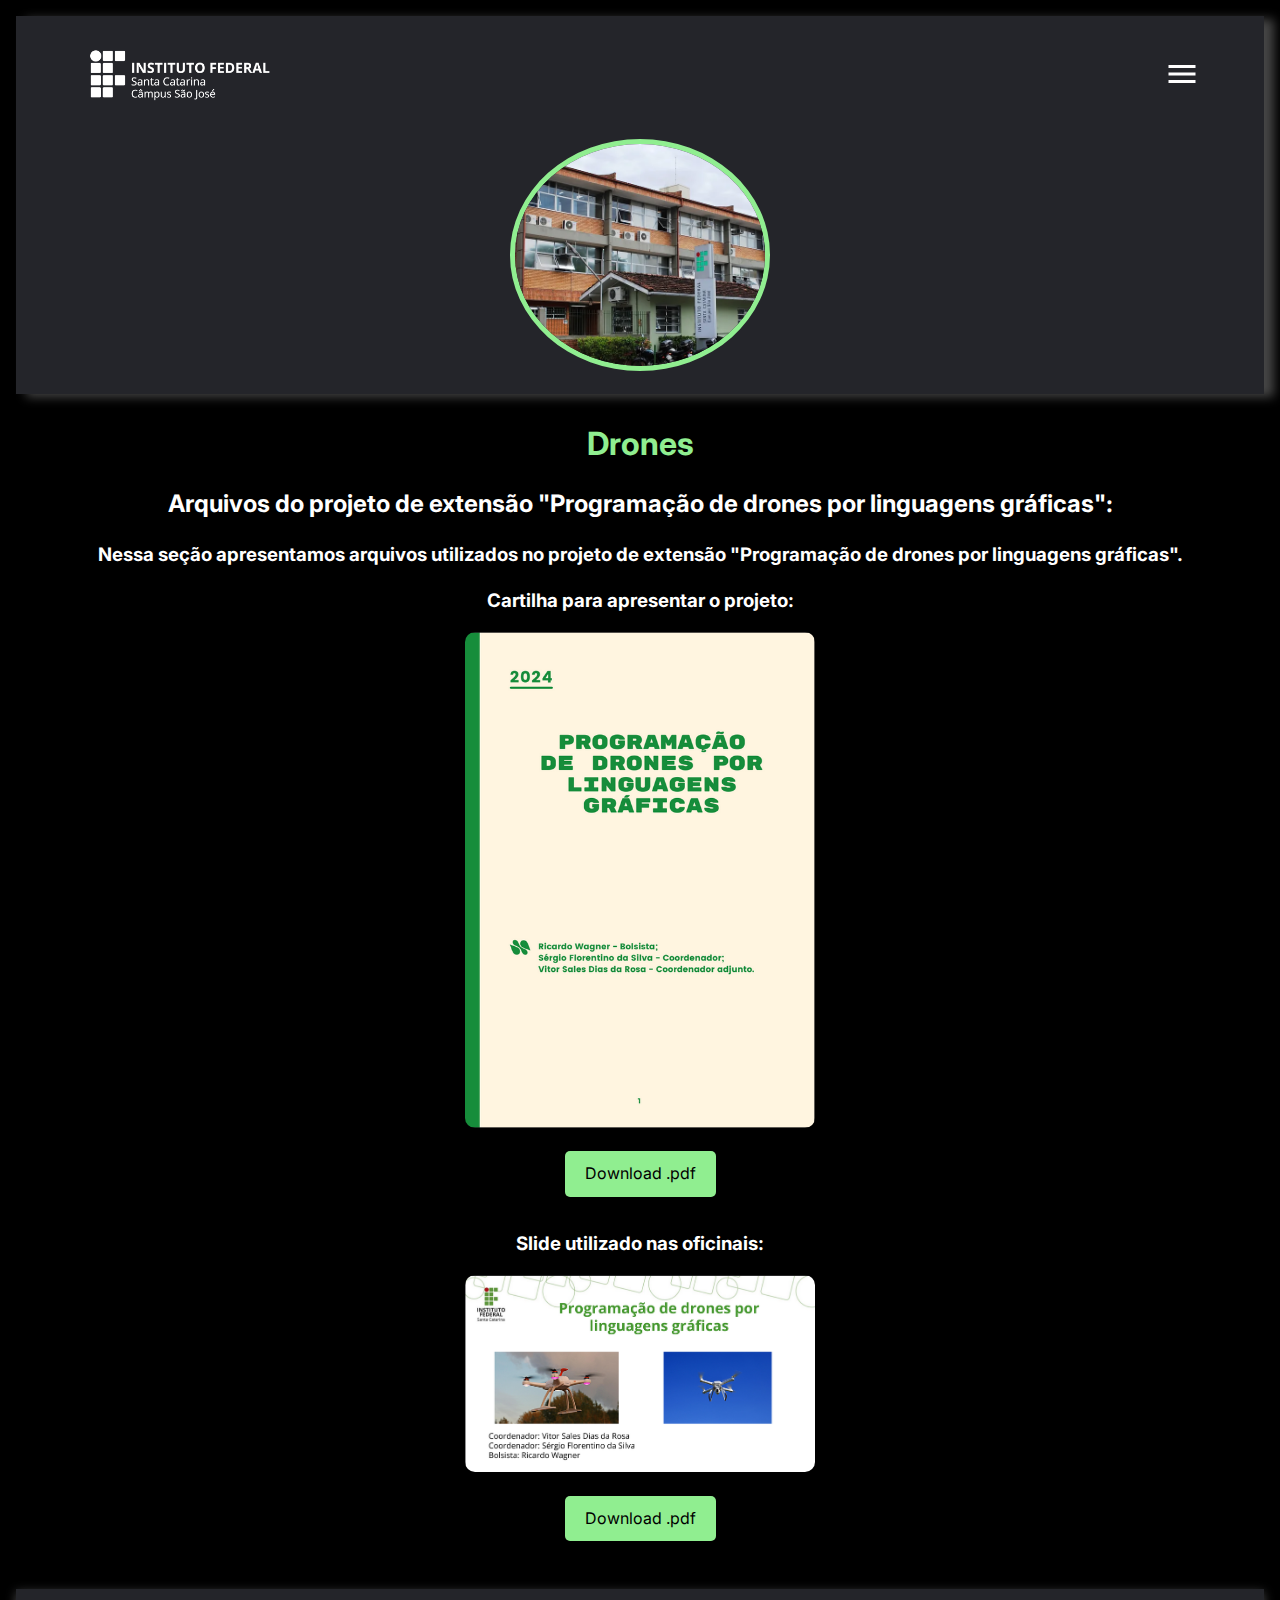
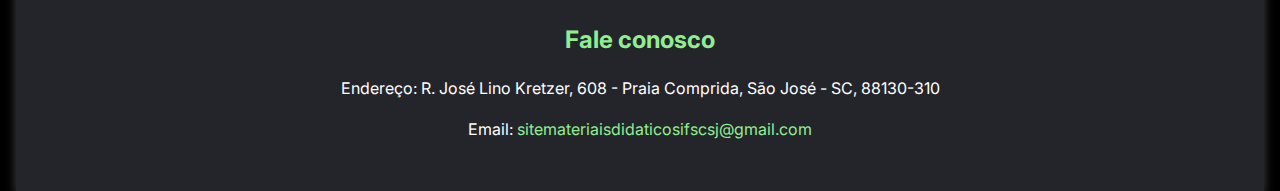
<file: drones.html>
<!DOCTYPE html>
<html lang="en">
<head>
    <meta charset="UTF-8">
    <meta name="viewport" content="width=device-width, initial-scale=1.0">
    <title>Drones - Materiais Did&aacute;ticos IFSC/SJ</title>
    <link rel="stylesheet" href="drones.css">
    <link rel="stylesheet" href="standard.css">
</head>
<body>
  <header>
      <nav class ="nav-bar">
        <div class="logo">
          <a href="index.html"><img src="./img/sao_jose_horizontal_marca2015_mono_branco.png" alt=""></a>
        </div>
        <div class="nav-list">
          <ul>
            <li class="nav-item"><a href="index.html" class="nav-link">HOME</a></li>
            <li class="nav-item"><a href="impressoes3d.html" class="nav-link">IMPRESSORA 3D</a></li>
            <li class="nav-item"><a href="drones.html" class="nav-link">DRONES</a></li>
            <li class="nav-item"><a href="laser.html" class="nav-link">CORTE A LASER</a></li>
            <li class="nav-item"><a href="matematica.html" class="nav-link">MATEM&Aacute;TICA</a></li>
            <li class="nav-item"><a href="fisica.html" class="nav-link">F&Iacute;SICA</a></li>
            <li class="nav-item"><a href="scratch.html" class="nav-link">SCRATCH</a></li>
          </ul>
        </div> 

        <div class="mobile-menu-icon">
          <button onclick="menuShow()"><img class="icon" src="./img/menu_white_36dp.svg" alt=""></button>
        </div> 
      </nav>
      <div class="mobile-menu">
        <ul>
          <li class="nav-item"><a href="index.html" class="nav-link">HOME</a></li>
          <li class="nav-item"><a href="impressoes3d.html" class="nav-link">IMPRESSORA 3D</a></li>
          <li class="nav-item"><a href="drones.html" class="nav-link">DRONES</a></li>
          <li class="nav-item"><a href="laser.html" class="nav-link">CORTE A LASER</a></li>
          <li class="nav-item"><a href="matematica.html" class="nav-link">MATEM&Aacute;TICA</a></li>
          <li class="nav-item"><a href="fisica.html" class="nav-link">F&Iacute;SICA</a></li>
          <li class="nav-item"><a href="scratch.html" class="nav-link">SCRATCH</a></li>
        </ul>
      </div>

      <div class="center">
        <img src="./img/ifsc-sj.png" alt="IFSC/SJ Logo">
      </div>

  </header>

  <h1>Drones</h1>

  <main> 
    <section>
      <h2>Arquivos do projeto de extens&atilde;o "Programa&ccedil;&atilde;o de drones por linguagens gr&aacute;ficas":</h2>
      <h3>Nessa se&ccedil;&atilde;o apresentamos arquivos utilizados no projeto de extens&atilde;o "Programação de drones por linguagens gr&aacute;ficas".</h2>
      <h3>Cartilha para apresentar o projeto:</h3>
        <div class="product-image">
          <img src="./img/CapaCartilhaDrone.png" alt=""/>
        </div>
        <p><a class="download-btn" href="https://drive.google.com/file/d/1FR53i0MV5wleuM0HN8qEmFcLJlWMAHNG/view?usp=sharing" target="_blank" rel="noopener noreferrer">Download .pdf</a></p>
      <h3>Slide utilizado nas oficinais:</h3>
        <div class="product-image">
          <img src="./img/CapaSlideDrone.png" alt=""/>
        </div>
        <p><a class="download-btn" href="https://drive.google.com/file/d/1ePvlXQPOabhChp-uPs5GuiPpiVgKfTaG/view?usp=sharing" target="_blank" rel="noopener noreferrer">Download .pdf</a></p>
    </section>
  </main>
  

  <footer>
    <h2>Fale conosco</h2>
    <p>Endere&ccedil;o: R. Jos&eacute; Lino Kretzer, 608 - Praia Comprida, S&atilde;o Jos&eacute; - SC, 88130-310</p>
    <p>Email: <a href="mailto:sitemateriaisdidaticosifscsj@gmail.com">sitemateriaisdidaticosifscsj@gmail.com</a></p>
  </footer>



<script src="script.js"></script>

</body>
</html>
</file>
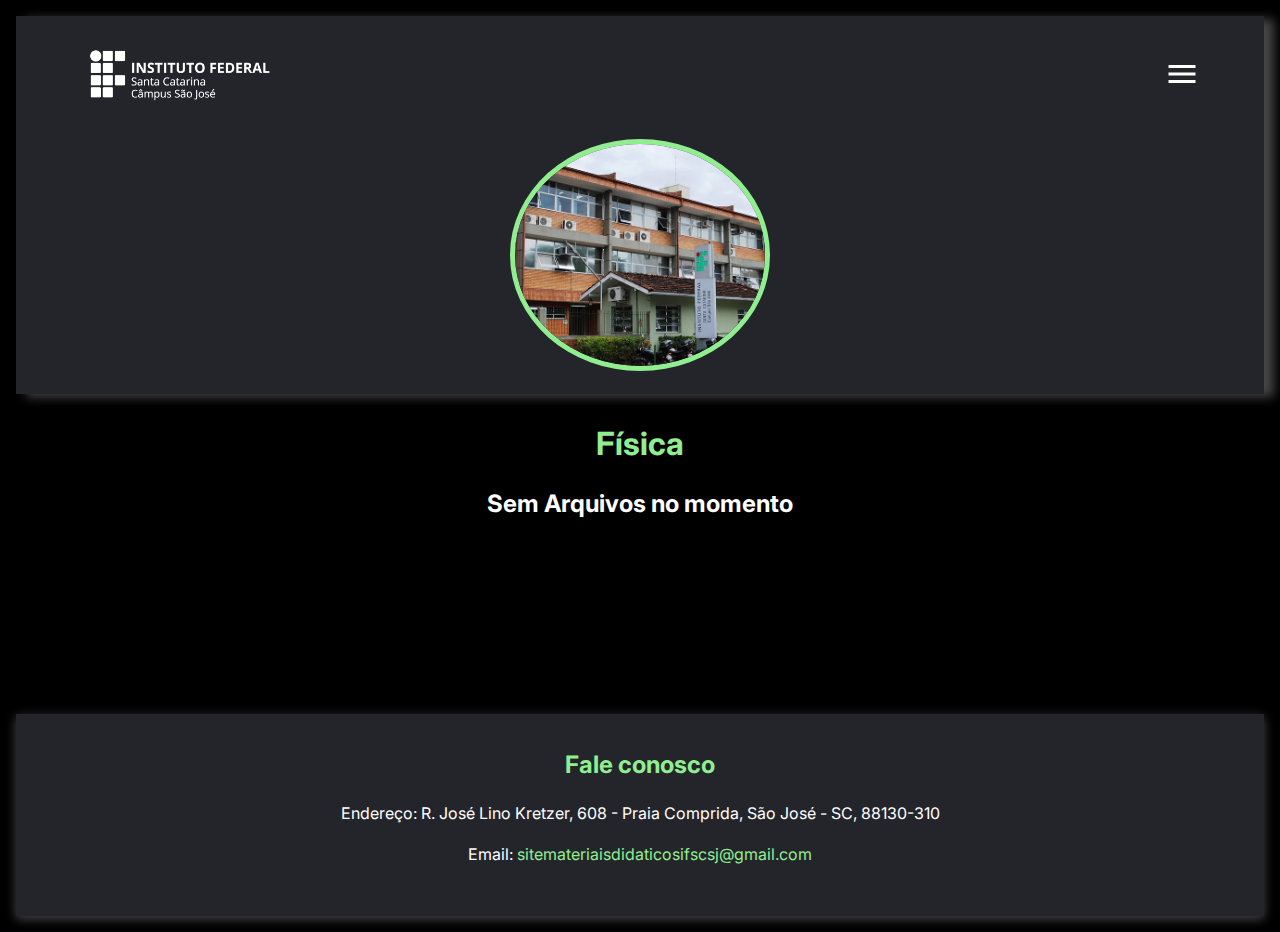
<file: fisica.html>
<!DOCTYPE html>
<html lang="en">
<head>
    <meta charset="UTF-8">
    <meta name="viewport" content="width=device-width, initial-scale=1.0">
    <title>F&iacute;sica - Materiais Did&aacute;ticos IFSC/SJ</title>
    <link rel="stylesheet" href="fisica.css">
    <link rel="stylesheet" href="standard.css">
</head>
<body>
  <header>
      <nav class ="nav-bar">
        <div class="logo">
          <a href="index.html"><img src="./img/sao_jose_horizontal_marca2015_mono_branco.png" alt=""></a>
        </div>
        <div class="nav-list">
          <ul>
            <li class="nav-item"><a href="index.html" class="nav-link">HOME</a></li>
            <li class="nav-item"><a href="impressoes3d.html" class="nav-link">IMPRESSORA 3D</a></li>
            <li class="nav-item"><a href="drones.html" class="nav-link">DRONES</a></li>
            <li class="nav-item"><a href="laser.html" class="nav-link">CORTE A LASER</a></li>
            <li class="nav-item"><a href="matematica.html" class="nav-link">MATEM&Aacute;TICA</a></li>
            <li class="nav-item"><a href="fisica.html" class="nav-link">F&Iacute;SICA</a></li>
            <li class="nav-item"><a href="scratch.html" class="nav-link">SCRATCH</a></li>
          </ul>
        </div> 

        <div class="mobile-menu-icon">
          <button onclick="menuShow()"><img class="icon" src="./img/menu_white_36dp.svg" alt=""></button>
        </div> 
      </nav>
      <div class="mobile-menu">
        <ul>
          <li class="nav-item"><a href="index.html" class="nav-link">HOME</a></li>
          <li class="nav-item"><a href="impressoes3d.html" class="nav-link">IMPRESSORA 3D</a></li>
          <li class="nav-item"><a href="drones.html" class="nav-link">DRONES</a></li>
          <li class="nav-item"><a href="laser.html" class="nav-link">CORTE A LASER</a></li>
          <li class="nav-item"><a href="matematica.html" class="nav-link">MATEM&Aacute;TICA</a></li>
          <li class="nav-item"><a href="fisica.html" class="nav-link">F&Iacute;SICA</a></li>
          <li class="nav-item"><a href="scratch.html" class="nav-link">SCRATCH</a></li>
        </ul>
      </div>

      <div class="center">
        <img src="./img/ifsc-sj.png" alt="IFSC/SJ Logo">
      </div>

  </header>

  <h1>F&iacute;sica</h1>

  <main> 
    <section>
      <h2>Sem Arquivos no momento</h2>
    </section>
  </main>

  <footer>
    <h2>Fale conosco</h2>
    <p>Endere&ccedil;o: R. Jos&eacute; Lino Kretzer, 608 - Praia Comprida, S&atilde;o Jos&eacute; - SC, 88130-310</p>
    <p>Email: <a href="mailto:sitemateriaisdidaticosifscsj@gmail.com">sitemateriaisdidaticosifscsj@gmail.com</a></p>
  </footer>



<script src="script.js"></script>

</body>
</html>
</file>
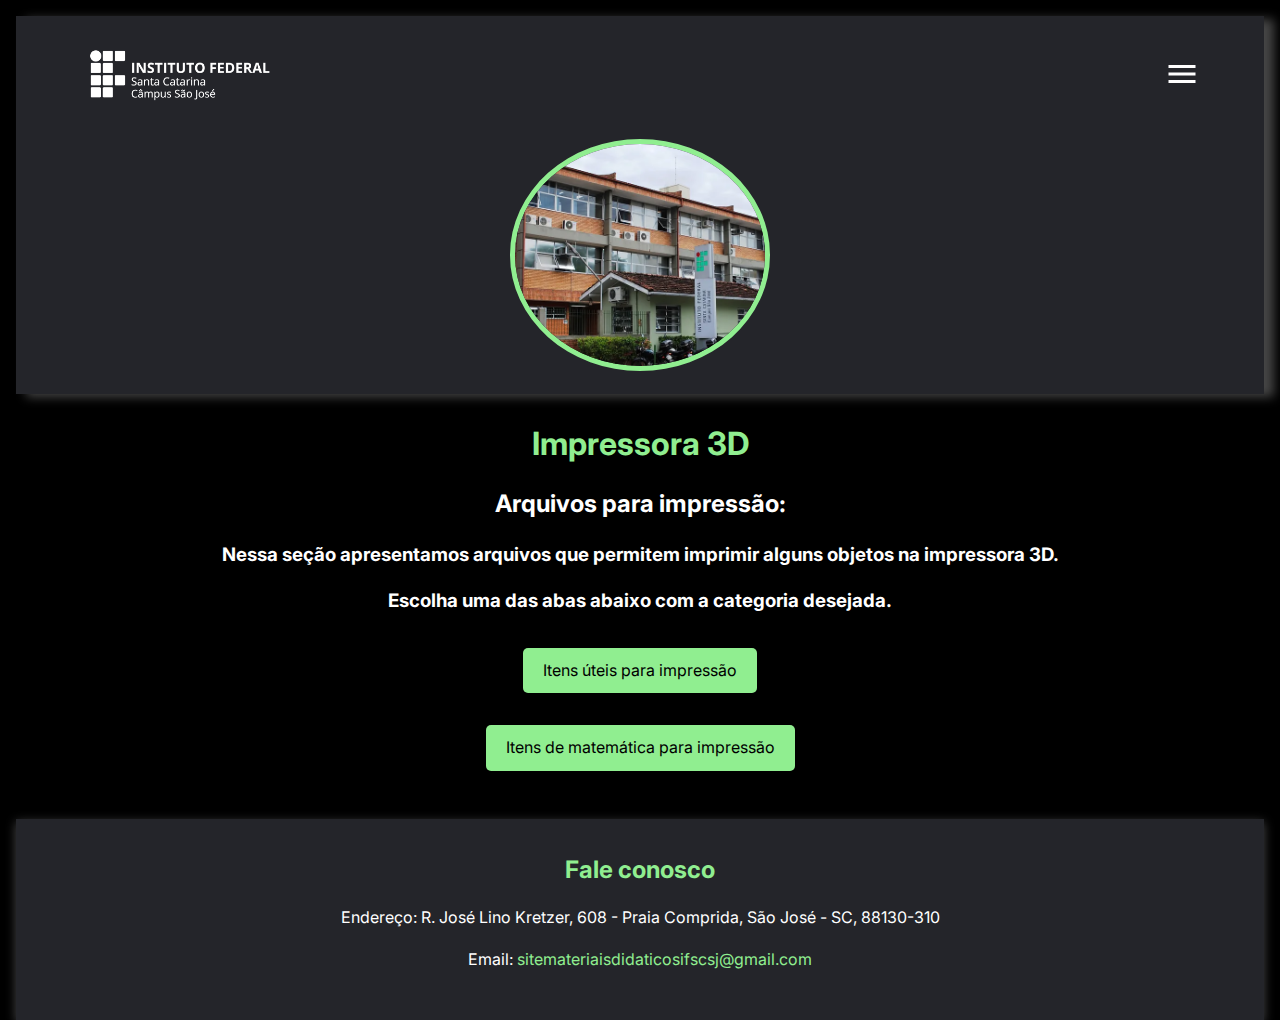
<file: impressoes3d.html>
<!DOCTYPE html>
<html lang="en">
<head>
    <meta charset="UTF-8">
    <meta name="viewport" content="width=device-width, initial-scale=1.0">
    <title>Impress&otilde;es 3D - Materiais Did&aacute;ticos IFSC/SJ</title>
    <link rel="stylesheet" href="impressoes3d.css">
    <link rel="stylesheet" href="standard.css">
</head>

<body>
  <header>
      <nav class ="nav-bar">
        <div class="logo">
          <a href="index.html"><img src="./img/sao_jose_horizontal_marca2015_mono_branco.png" alt=""></a>
        </div>
        <div class="nav-list">
          <ul>
            <li class="nav-item"><a href="index.html" class="nav-link">HOME</a></li>
            <li class="nav-item"><a href="impressoes3d.html" class="nav-link">IMPRESSORA 3D</a></li>
            <li class="nav-item"><a href="drones.html" class="nav-link">DRONES</a></li>
            <li class="nav-item"><a href="laser.html" class="nav-link">CORTE A LASER</a></li>
            <li class="nav-item"><a href="matematica.html" class="nav-link">MATEM&Aacute;TICA</a></li>
            <li class="nav-item"><a href="fisica.html" class="nav-link">F&Iacute;SICA</a></li>
            <li class="nav-item"><a href="scratch.html" class="nav-link">SCRATCH</a></li>
          </ul>
        </div> 

        <div class="mobile-menu-icon">
          <button onclick="menuShow()"><img class="icon" src="./img/menu_white_36dp.svg" alt=""></button>
        </div> 
      </nav>
      
      <div class="mobile-menu">
        <ul>
          <li class="nav-item"><a href="index.html" class="nav-link">HOME</a></li>
          <li class="nav-item"><a href="impressoes3d.html" class="nav-link">IMPRESSORA 3D</a></li>
          <li class="nav-item"><a href="drones.html" class="nav-link">DRONES</a></li>
          <li class="nav-item"><a href="laser.html" class="nav-link">CORTE A LASER</a></li>
          <li class="nav-item"><a href="matematica.html" class="nav-link">MATEM&Aacute;TICA</a></li>
          <li class="nav-item"><a href="fisica.html" class="nav-link">F&Iacute;SICA</a></li>
          <li class="nav-item"><a href="scratch.html" class="nav-link">SCRATCH</a></li>
        </ul>
      </div>

      <div class="center">
        <img src="./img/ifsc-sj.png" alt="IFSC/SJ Logo">
      </div>
  </header>

  <h1>Impressora 3D</h1>
  <main> 
      <h2>Arquivos para impress&atilde;o:</h2>
      <div class="product-info">
          <h3>Nessa se&ccedil;&atilde;o apresentamos arquivos que permitem imprimir alguns objetos na impressora 3D.</h3>
          <h3>Escolha uma das abas abaixo com a categoria desejada.</h3>
      </div>
      
      <section>
        <p><a class="download-btn" href="impressoes3d_itens.html" >Itens &uacute;teis para impress&atilde;o </a></p>
        <p><a class="download-btn" href="impressoes3d_matematica.html" >Itens de matem&aacute;tica para impress&atilde;o</a></p>
      </section>

  </main>

  <footer>
    <h2>Fale conosco</h2>
    <p>Endere&ccedil;o: R. Jos&eacute; Lino Kretzer, 608 - Praia Comprida, S&atilde;o Jos&eacute; - SC, 88130-310</p>
    <p>Email: <a href="mailto:sitemateriaisdidaticosifscsj@gmail.com">sitemateriaisdidaticosifscsj@gmail.com</a></p>
  </footer>

<script src="script.js"></script>
</body>
</html>
</file>
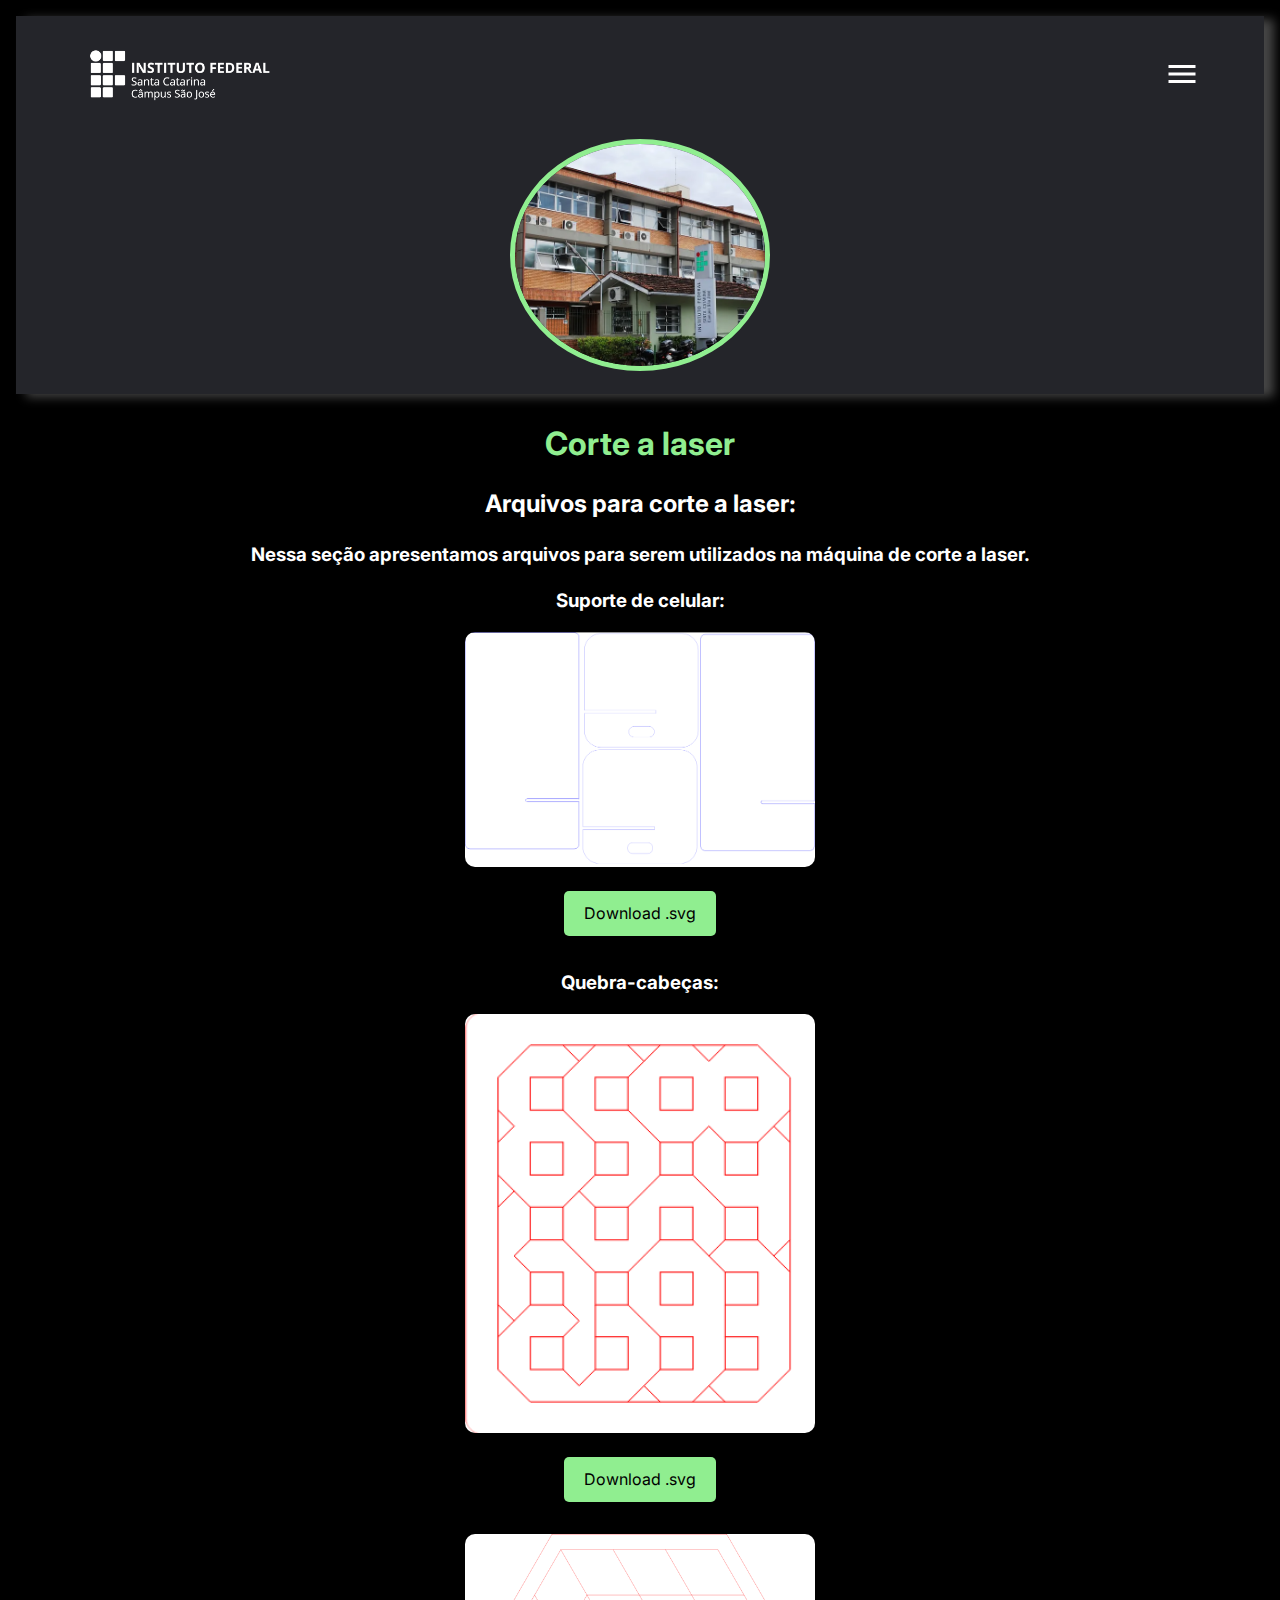
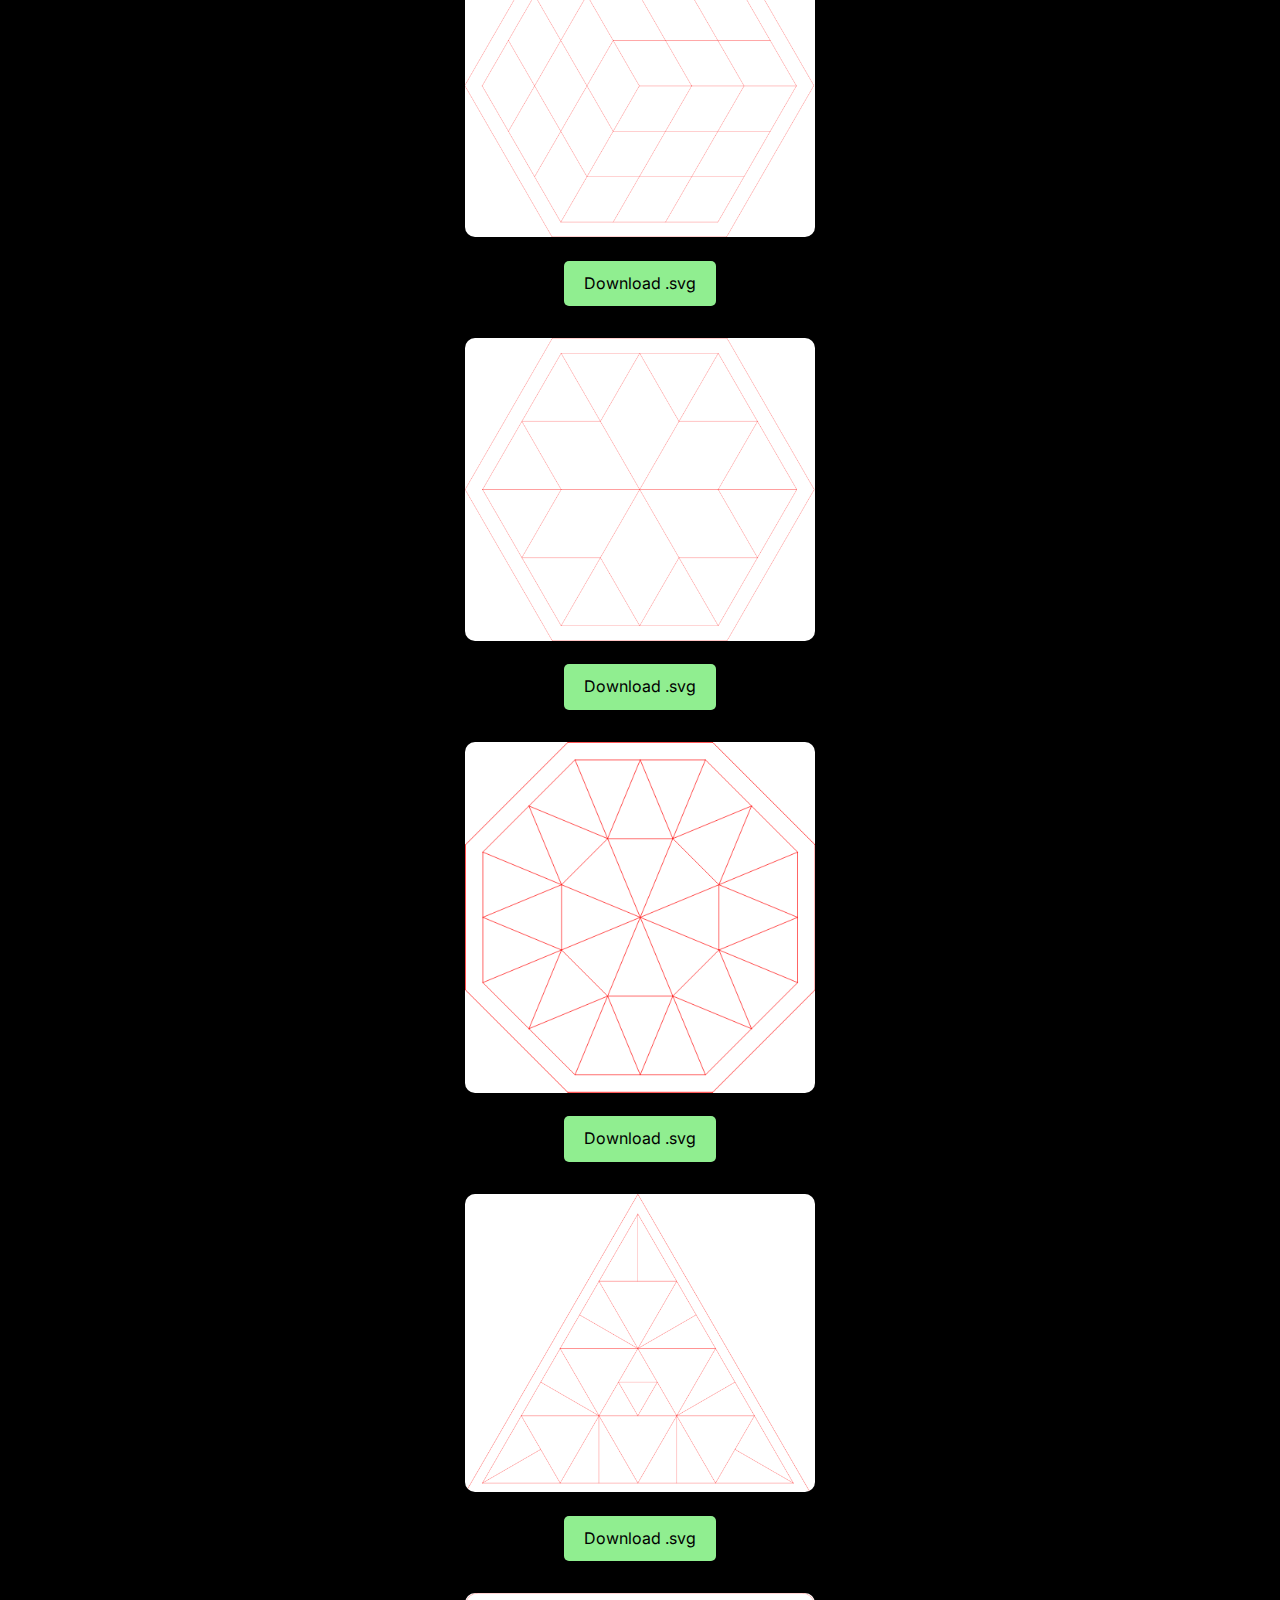
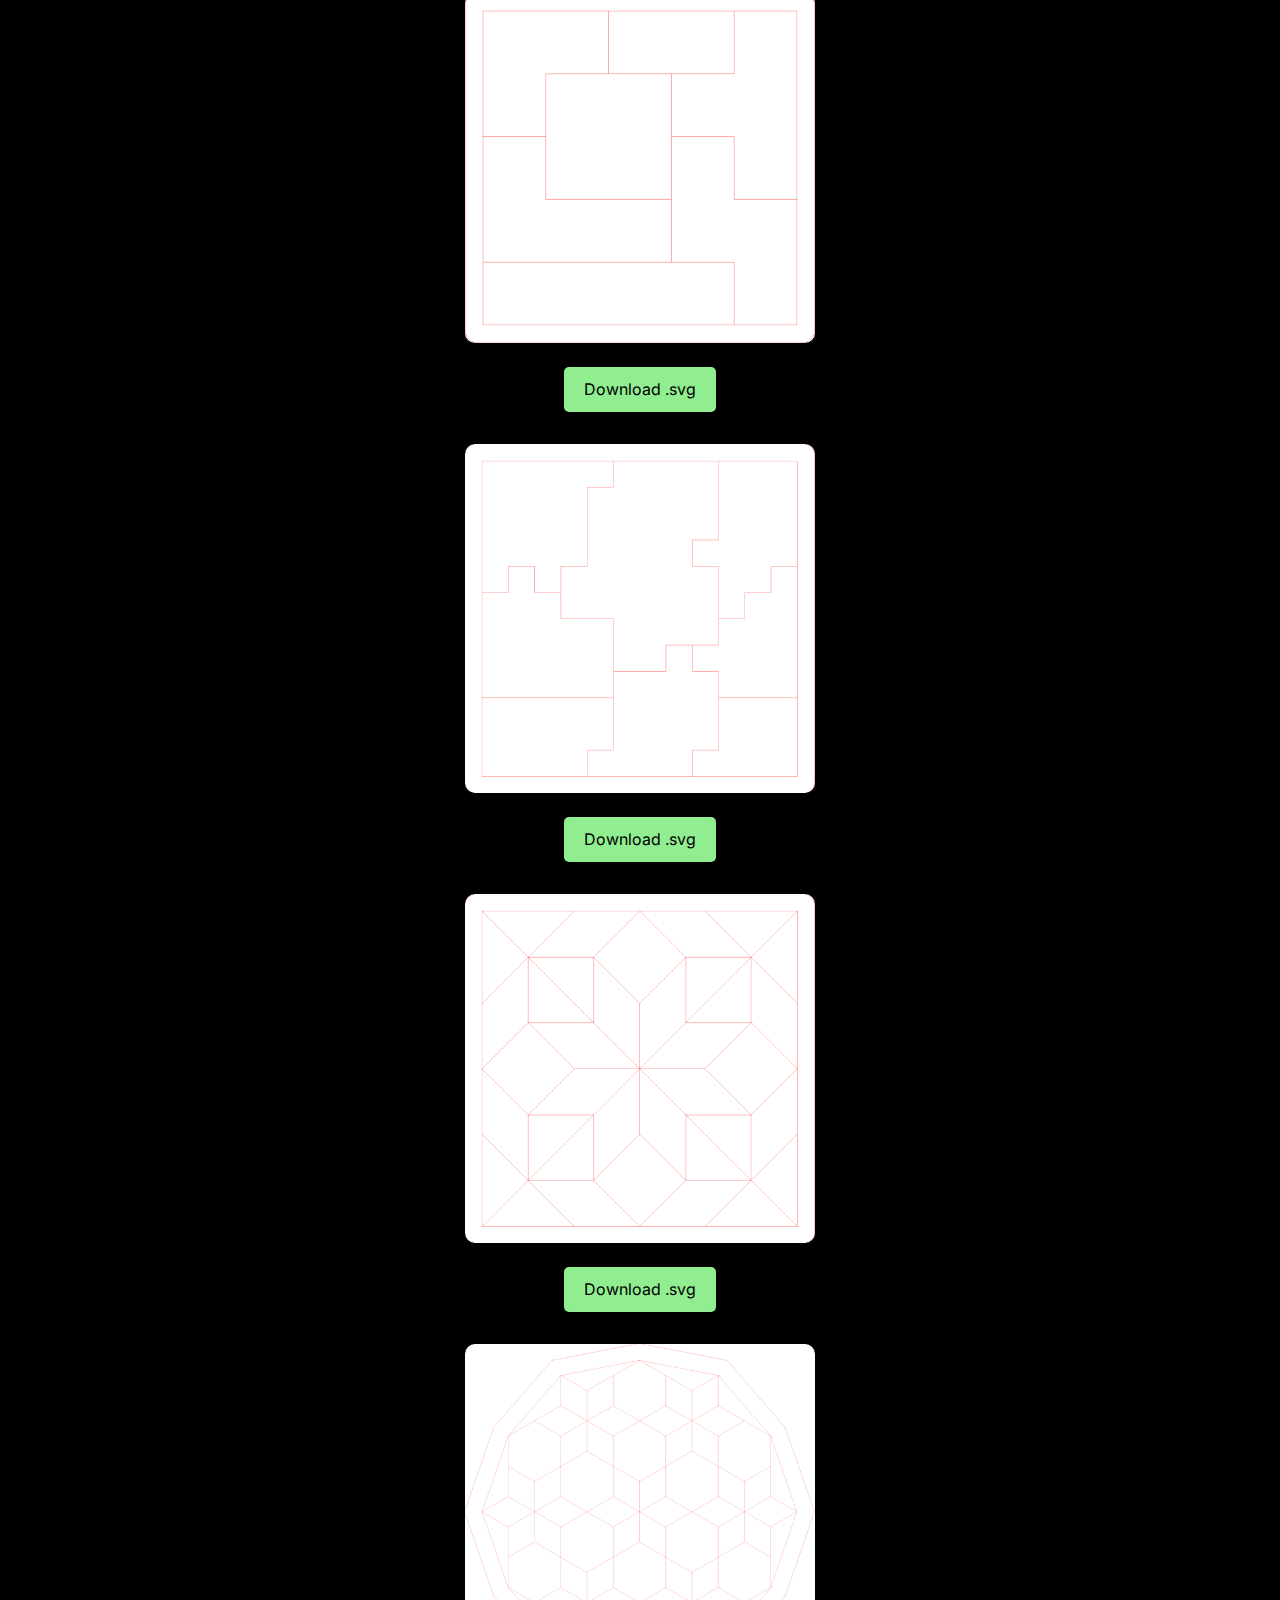
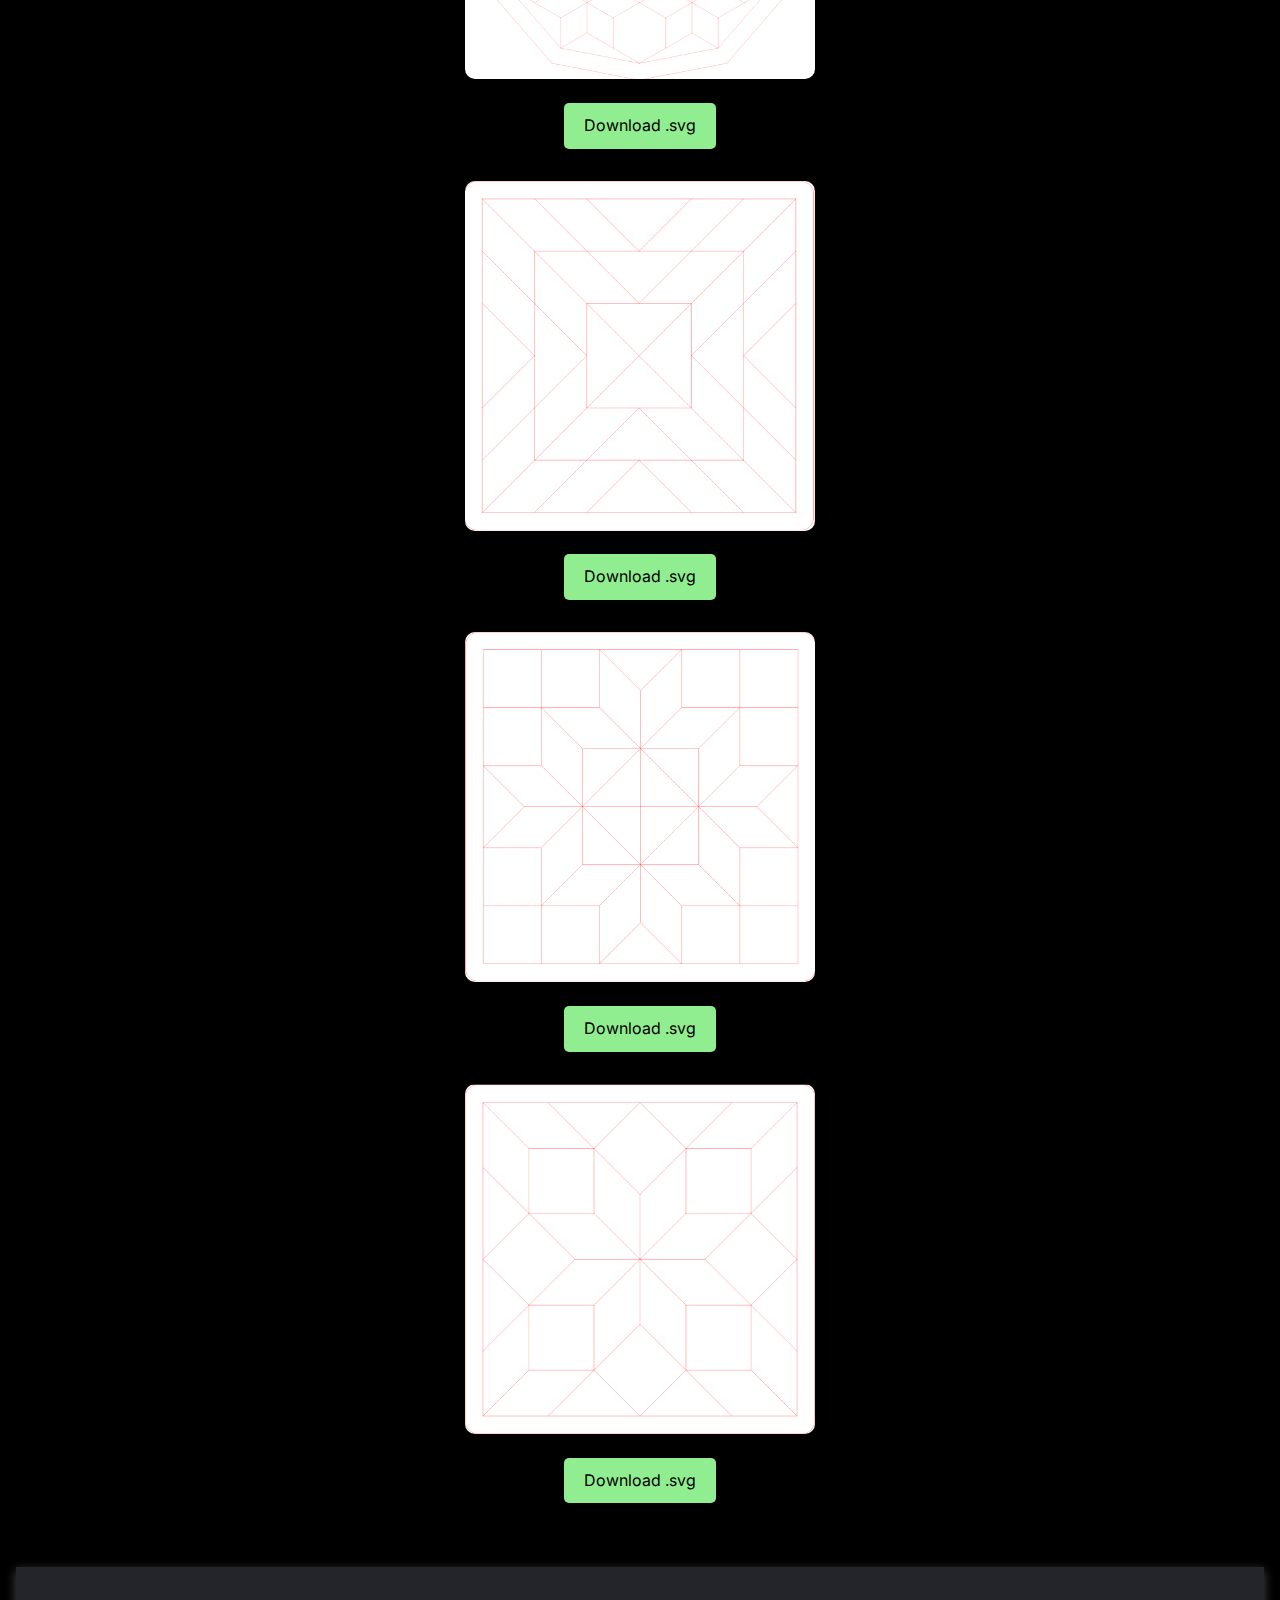
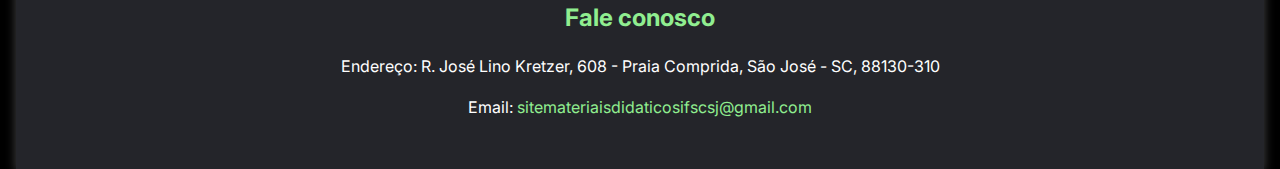
<file: laser.html>
<!DOCTYPE html>
<html lang="en">
<head>
    <meta charset="UTF-8">
    <meta name="viewport" content="width=device-width, initial-scale=1.0">
    <title>Corte a laser - Materiais Did&aacute;ticos IFSC/SJ</title>
    <link rel="stylesheet" href="laser.css">
    <link rel="stylesheet" href="standard.css">
</head>
<body>
  <header>
      <nav class ="nav-bar">
        <div class="logo">
          <a href="index.html"><img src="./img/sao_jose_horizontal_marca2015_mono_branco.png" alt=""></a>
        </div>
        <div class="nav-list">
          <ul>
            <li class="nav-item"><a href="index.html" class="nav-link">HOME</a></li>
            <li class="nav-item"><a href="impressoes3d.html" class="nav-link">IMPRESSORA 3D</a></li>
            <li class="nav-item"><a href="drones.html" class="nav-link">DRONES</a></li>
            <li class="nav-item"><a href="laser.html" class="nav-link">CORTE A LASER</a></li>
            <li class="nav-item"><a href="matematica.html" class="nav-link">MATEM&Aacute;TICA</a></li>
            <li class="nav-item"><a href="fisica.html" class="nav-link">F&Iacute;SICA</a></li>
            <li class="nav-item"><a href="scratch.html" class="nav-link">SCRATCH</a></li>
          </ul>
        </div> 

        <div class="mobile-menu-icon">
          <button onclick="menuShow()"><img class="icon" src="./img/menu_white_36dp.svg" alt=""></button>
        </div> 
      </nav>
      <div class="mobile-menu">
        <ul>
          <li class="nav-item"><a href="index.html" class="nav-link">HOME</a></li>
          <li class="nav-item"><a href="impressoes3d.html" class="nav-link">IMPRESSORA 3D</a></li>
          <li class="nav-item"><a href="drones.html" class="nav-link">DRONES</a></li>
          <li class="nav-item"><a href="laser.html" class="nav-link">CORTE A LASER</a></li>
          <li class="nav-item"><a href="matematica.html" class="nav-link">MATEM&Aacute;TICA</a></li>
          <li class="nav-item"><a href="fisica.html" class="nav-link">F&Iacute;SICA</a></li>
          <li class="nav-item"><a href="scratch.html" class="nav-link">SCRATCH</a></li>
        </ul>
      </div>

      <div class="center">
        <img src="./img/ifsc-sj.png" alt="IFSC/SJ Logo">
      </div>

  </header>

  <h1>Corte a laser</h1>

  <main> 
    <section>
      <h2>Arquivos para corte a laser:</h2>
      <h3>Nessa se&ccedil;&atilde;o apresentamos arquivos para serem utilizados na máquina de corte a laser.</h3>
      <h3>Suporte de celular:</h3>
      <div class="product-image">
        <img src="./img/imagensLaser/ImagemSupCel.png" alt="Suporte de celular"/>
      </div>
        <p><a class="download-btn" href="https://drive.google.com/file/d/1qZBbq0zJUHCZcK_Qiyx4JPbEMJdCg6pp/view?usp=sharing" target="_blank" rel="noopener noreferrer">Download .svg</a></p>
      <h3>Quebra-cabeças:</h3>
      <div class="product-image">
        <img src="./img/imagensLaser/Imagem1.png" alt="Quebra-cabeças"/>
      </div>
      <p><a class="download-btn" href="https://drive.google.com/file/d/1FH3xR940V6StAGCcgwkV_DnvSuyrg0Mk/view?usp=sharing" target="_blank" rel="noopener noreferrer">Download .svg</a></p>
      <div class="product-image">
        <img src="./img/imagensLaser/Imagem4.png" alt="Quebra-cabeças"/>
      </div>
        <p><a class="download-btn" href="https://drive.google.com/file/d/1swsx-QsSAXyj9Ogr_ZV6wn953qe5wutn/view?usp=sharing" target="_blank" rel="noopener noreferrer">Download .svg</a></p>
      <div class="product-image">
        <img src="./img/imagensLaser/Imagem5a.png" alt="Quebra-cabeças"/>
      </div>
        <p><a class="download-btn" href="https://drive.google.com/file/d/1btgwu1C5TB8AQKfJdgPHjDWsR9cBJPaq/view?usp=sharing" target="_blank" rel="noopener noreferrer">Download .svg</a></p>  
      <div class="product-image">
        <img src="./img/imagensLaser/Imagem5b.png" alt="Quebra-cabeças"/>
      </div>
        <p><a class="download-btn" href="https://drive.google.com/file/d/1SQ9u6Y4I0Rh862mgGcDJ1aAxdGA5Gh3X/view?usp=sharing" target="_blank" rel="noopener noreferrer">Download .svg</a></p>  
      <div class="product-image">
        <img src="./img/imagensLaser/Imagem6.png" alt="Quebra-cabeças"/>
      </div>
        <p><a class="download-btn" href="https://drive.google.com/file/d/11pA0eQcbxQcnq66pgT-Nh72vDssgHWGz/view?usp=sharing" target="_blank" rel="noopener noreferrer">Download .svg</a></p>  
      <div class="product-image">
        <img src="./img/imagensLaser/Imagem7.png" alt="Quebra-cabeças"/>
      </div>
        <p><a class="download-btn" href="https://drive.google.com/file/d/1Uo7Bts87i_am7xMS8wLzMLg51oHmsTV2/view?usp=sharing" target="_blank" rel="noopener noreferrer">Download .svg</a></p>  
      <div class="product-image">
        <img src="./img/imagensLaser/Imagem8.png" alt="Quebra-cabeças"/>
      </div>
        <p><a class="download-btn" href="https://drive.google.com/file/d/1xFcwdI58iDPk-aWsi6x_CMQVjw5olrTz/view?usp=sharing" target="_blank" rel="noopener noreferrer">Download .svg</a></p>  
      <div class="product-image">
        <img src="./img/imagensLaser/Imagem9.png" alt="Quebra-cabeças"/>
      </div>
        <p><a class="download-btn" href="https://drive.google.com/file/d/1s-engnJHLF-TJktYTUKylB5zh3sAeaIT/view?usp=sharing" target="_blank" rel="noopener noreferrer">Download .svg</a></p>  
      <div class="product-image">
        <img src="./img/imagensLaser/Imagem12.png" alt="Quebra-cabeças"/>
      </div>
        <p><a class="download-btn" href="https://drive.google.com/file/d/1RGvsYI3jL4tCf6sx3e4gW6Qf6MuCylIJ/view?usp=sharing" target="_blank" rel="noopener noreferrer">Download .svg</a></p>  
      <div class="product-image">
        <img src="./img/imagensLaser/Imagem14.png" alt="Quebra-cabeças"/>
      </div>
        <p><a class="download-btn" href="https://drive.google.com/file/d/1iYopIRoz13nZ9gt7nnBTJyr9F44ZHcWk/view?usp=sharing" target="_blank" rel="noopener noreferrer">Download .svg</a></p>  
      <div class="product-image">
        <img src="./img/imagensLaser/Imagem16.png" alt="Quebra-cabeças"/>
      </div>
        <p><a class="download-btn" href="https://drive.google.com/file/d/1pdrvreD-q6dn2CkJvEyFCswQelxCQD8P/view?usp=sharing" target="_blank" rel="noopener noreferrer">Download .svg</a></p>  
      <div class="product-image">
        <img src="./img/imagensLaser/Imagem17.png" alt="Quebra-cabeças"/>
      </div>
        <p><a class="download-btn" href="https://drive.google.com/file/d/1TvRVT2nzJUDrVHLODpSviCmt8dRRFpSj/view?usp=sharing" target="_blank" rel="noopener noreferrer">Download .svg</a></p>  
      </section>
  </main>


  <footer>
    <h2>Fale conosco</h2>
    <p>Endere&ccedil;o: R. Jos&eacute; Lino Kretzer, 608 - Praia Comprida, S&atilde;o Jos&eacute; - SC, 88130-310</p>
    <p>Email: <a href="mailto:sitemateriaisdidaticosifscsj@gmail.com">sitemateriaisdidaticosifscsj@gmail.com</a></p>
  </footer>



<script src="script.js"></script>

</body>
</html>
</file>
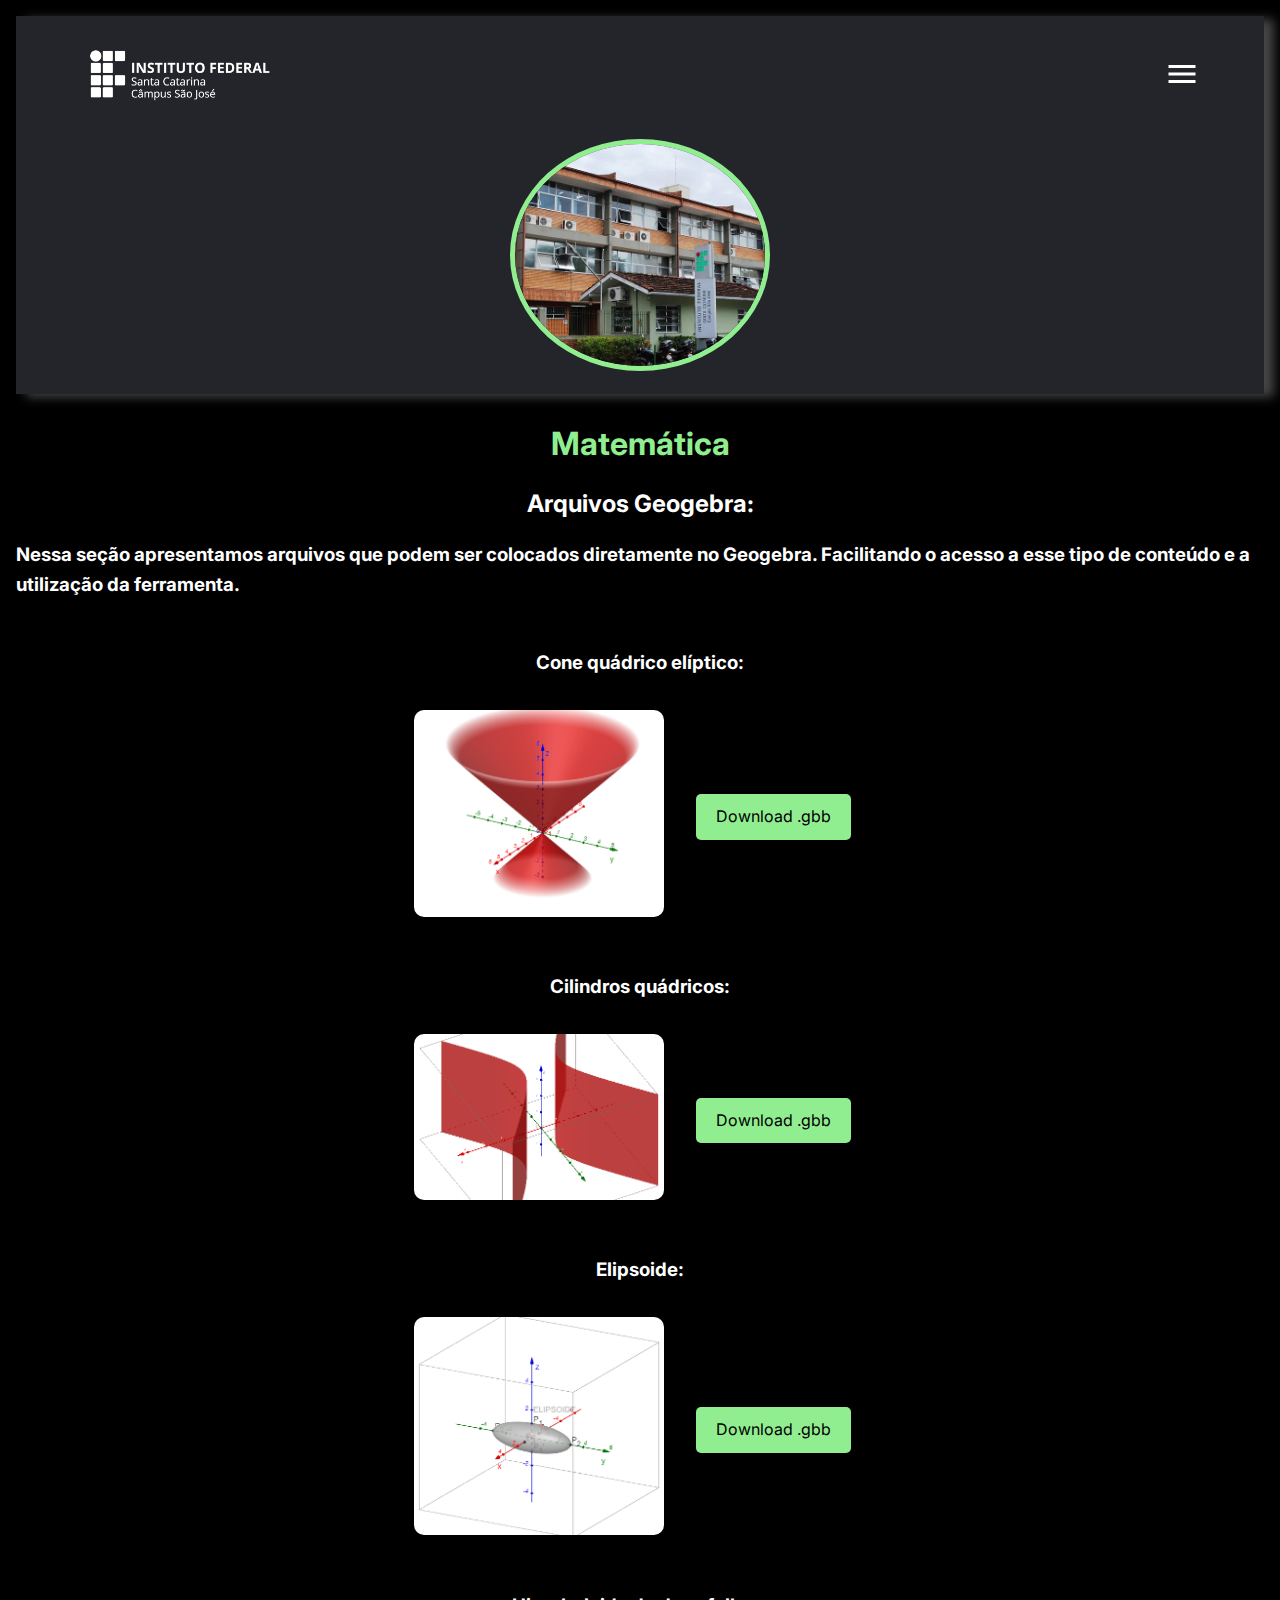
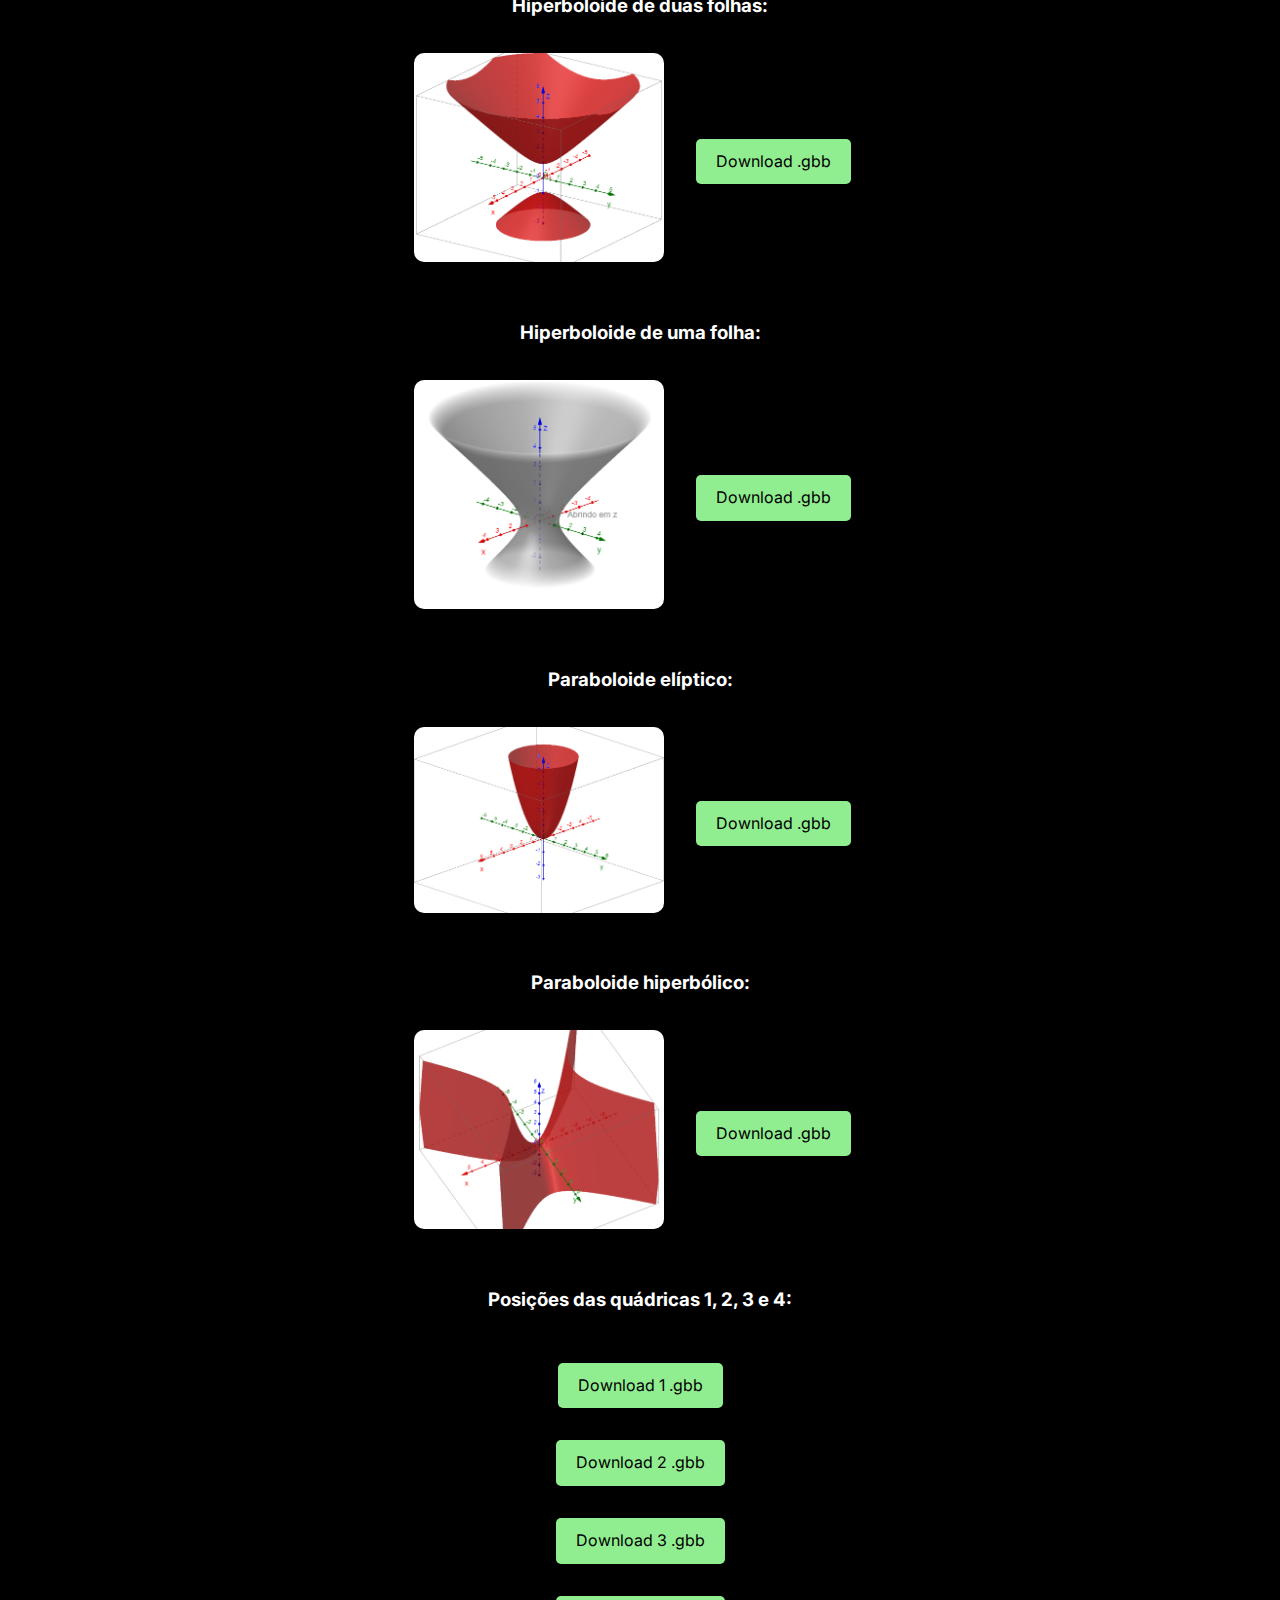
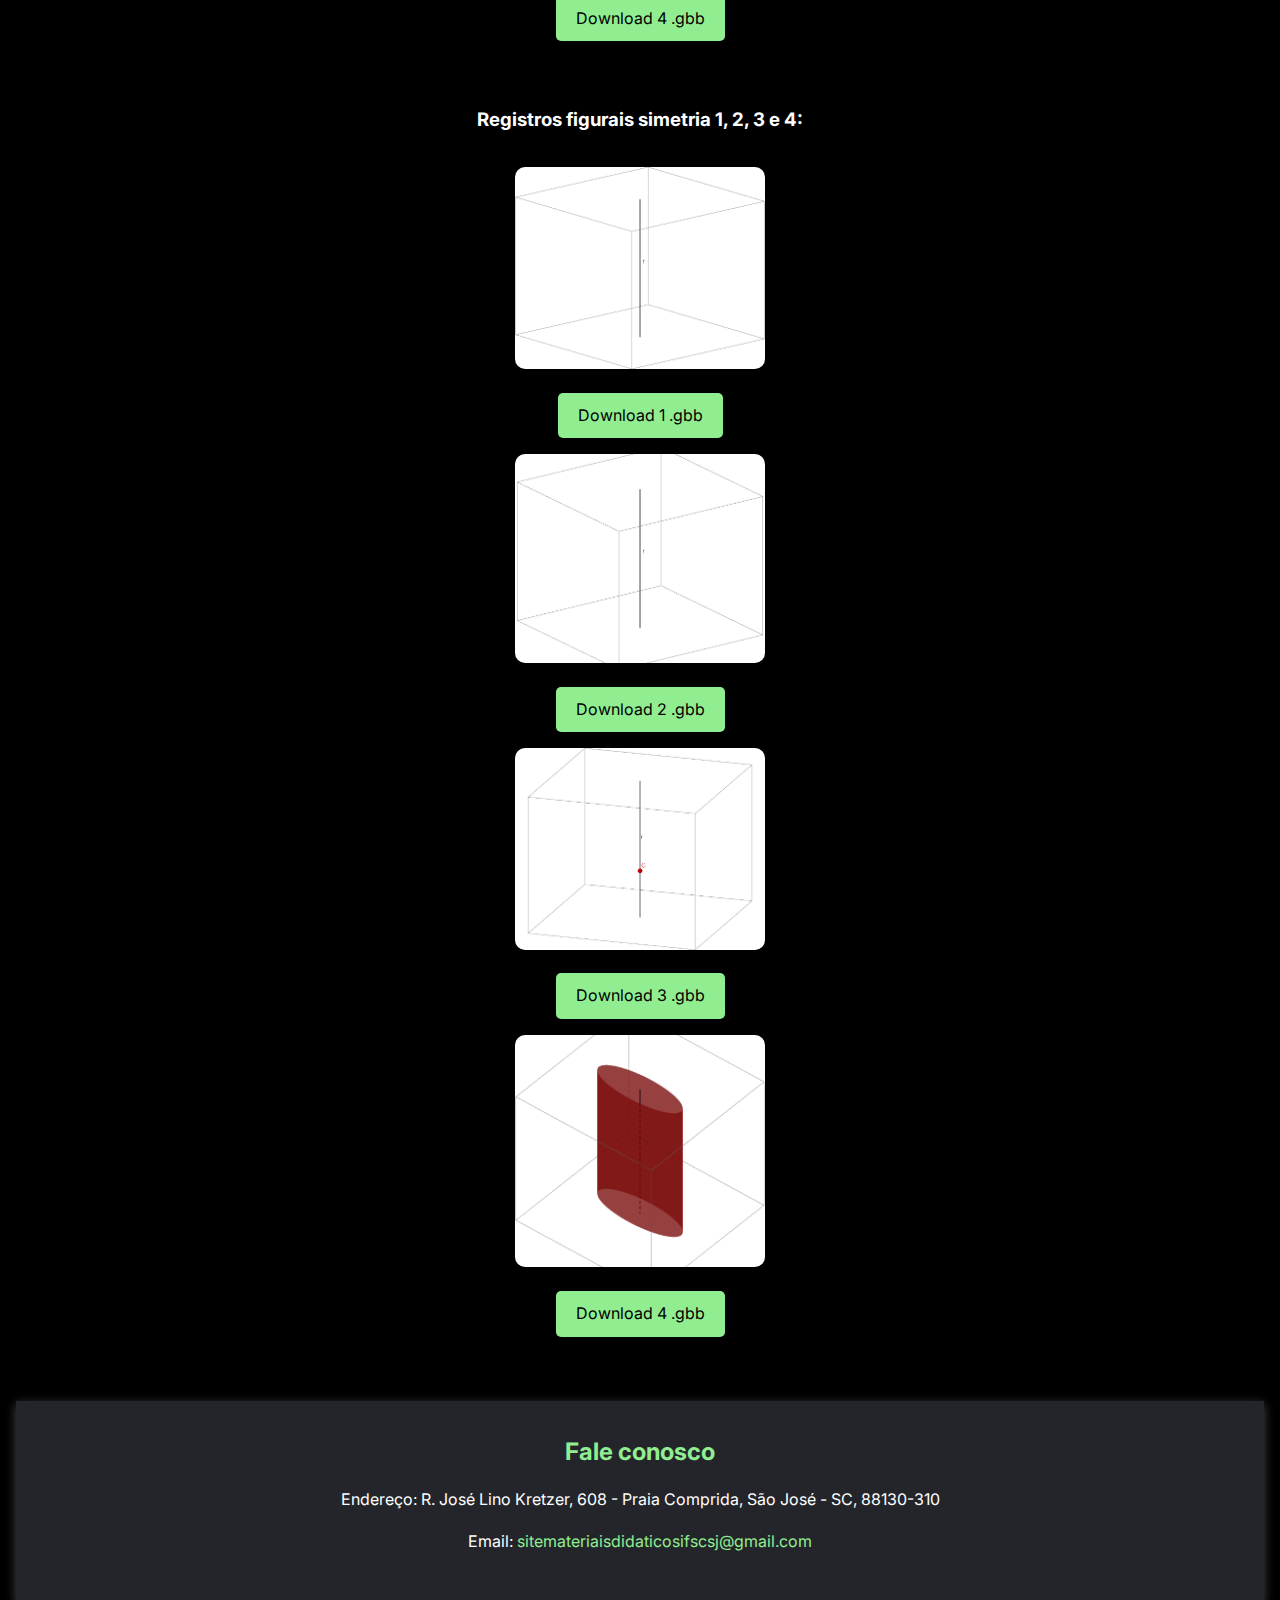
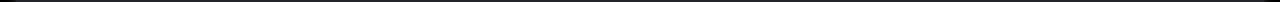
<file: matematica.html>
<!DOCTYPE html>
<html lang="en">
<head>
    <meta charset="UTF-8">
    <meta name="viewport" content="width=device-width, initial-scale=1.0">
    <title>Matem&aacute;tica - Materiais Did&aacute;ticos IFSC/SJ</title>
    <link rel="stylesheet" href="matematica.css">
    <link rel="stylesheet" href="standard.css">
</head>
<body>
  <header>
      <nav class ="nav-bar">
        <div class="logo">
          <a href="index.html"><img src="./img/sao_jose_horizontal_marca2015_mono_branco.png" alt=""></a>
        </div>
        <div class="nav-list">
          <ul>
            <li class="nav-item"><a href="index.html" class="nav-link">HOME</a></li>
            <li class="nav-item"><a href="impressoes3d.html" class="nav-link">IMPRESSORA 3D</a></li>
            <li class="nav-item"><a href="drones.html" class="nav-link">DRONES</a></li>
            <li class="nav-item"><a href="laser.html" class="nav-link">CORTE A LASER</a></li>
            <li class="nav-item"><a href="matematica.html" class="nav-link">MATEM&Aacute;TICA</a></li>
            <li class="nav-item"><a href="fisica.html" class="nav-link">F&Iacute;SICA</a></li>
            <li class="nav-item"><a href="scratch.html" class="nav-link">SCRATCH</a></li>
          </ul>
        </div> 

        <div class="mobile-menu-icon">
          <button onclick="menuShow()"><img class="icon" src="./img/menu_white_36dp.svg" alt=""></button>
        </div> 
      </nav>
      <div class="mobile-menu">
        <ul>
          <li class="nav-item"><a href="index.html" class="nav-link">HOME</a></li>
          <li class="nav-item"><a href="impressoes3d.html" class="nav-link">IMPRESSORA 3D</a></li>
          <li class="nav-item"><a href="drones.html" class="nav-link">DRONES</a></li>
          <li class="nav-item"><a href="laser.html" class="nav-link">CORTE A LASER</a></li>
          <li class="nav-item"><a href="matematica.html" class="nav-link">MATEM&Aacute;TICA</a></li>
          <li class="nav-item"><a href="fisica.html" class="nav-link">F&Iacute;SICA</a></li>
          <li class="nav-item"><a href="scratch.html" class="nav-link">SCRATCH</a></li>
        </ul>
      </div>

      <div class="center">
        <img src="./img/ifsc-sj.png" alt="IFSC/SJ Logo">
      </div>

  </header>

  <h1>Matem&aacute;tica</h1>

  <main>
    <h2>Arquivos Geogebra:</h2>
    <h3>Nessa se&ccedil;&atilde;o apresentamos arquivos que podem ser 
      colocados diretamente no Geogebra. Facilitando o acesso a esse 
      tipo de conteúdo e a utiliza&ccedil;&atilde;o da ferramenta.</h3>

    <section>
      <h3>Cone qu&aacute;drico el&iacute;ptico:</h3>
          <div class="product">
              <div class="product-image">
                  <img width="250" height="250" src="./img/Geogebra/CONE QUÁDRICO ELÍPTICO/geogebra_thumbnail.png" alt="Imagem do cone"/>
              </div>
              <div class="product-links">
                  <p><a class="download-btn" href="https://drive.google.com/file/d/14__S7ptX7BcXb1LYrMMRFQWwSM01VaZM/view?usp=sharing" target="_blank" rel="noopener noreferrer">Download .gbb</a></p>
              </div>
          </div>
    </section>

    <section>
      <h3>Cilindros qu&aacute;dricos:</h3>
          <div class="product">
              <div class="product-image">
                  <img width="250" height="250" src="./img/Geogebra/CILINDROS QUÁDRICOS/geogebra_thumbnail.png" alt="Imagem dos cilindros"/>
              </div>
              <div class="product-links">
                  <p><a class="download-btn" href="https://drive.google.com/file/d/11OIHai91EGxM5IDXFh2vvz6i_Az493Bm/view?usp=sharing" target="_blank" rel="noopener noreferrer">Download .gbb</a></p>
              </div>
          </div>
    </section>

    <section>
      <h3>Elipsoide:</h3>
          <div class="product">
              <div class="product-image">
                  <img width="250" height="250" src="./img/Geogebra/ELIPSOIDE/geogebra_thumbnail.png" alt="Imagem do elipsoide"/>
              </div>
              <div class="product-links">
                  <p><a class="download-btn" href="https://drive.google.com/file/d/1jTZVKfkyc6veXcuup56lezyh19KB8JLt/view?usp=sharing" target="_blank" rel="noopener noreferrer">Download .gbb</a></p>
              </div>
          </div>
    </section>

    <section>
      <h3>Hiperboloide de duas folhas:</h3>
          <div class="product">
              <div class="product-image">
                  <img width="250" height="250" src="./img/Geogebra/HIPERBOLOIDE DE DUAS FOLHAS/geogebra_thumbnail.png" alt="Imagem do hiperboloide"/>
              </div>
              <div class="product-links">
                  <p><a class="download-btn" href="https://drive.google.com/file/d/1X18vixtPC1g7j4AHreox8oMWORZ6p9h9/view?usp=sharing" target="_blank" rel="noopener noreferrer">Download .gbb</a></p>
              </div>
          </div>
    </section>

    <section>
      <h3>Hiperboloide de uma folha:</h3>
          <div class="product">
              <div class="product-image">
                  <img width="250" height="250" src="./img/Geogebra/HIPERBOLOIDE DE UMA FOLHA//geogebra_thumbnail.png" alt="Imagem do hiperboloide"/>
              </div>
              <div class="product-links">
                  <p><a class="download-btn" href="https://drive.google.com/file/d/131HdDRlQXs5appg-ug71RfBtJDMItFBF/view?usp=sharing" target="_blank" rel="noopener noreferrer">Download .gbb</a></p>
              </div>
          </div>
    </section>

    <section>
      <h3>Paraboloide el&iacute;ptico:</h3>
          <div class="product">
              <div class="product-image">
                  <img width="250" height="250" src="./img/Geogebra/PARABOLOIDE ELÍPTICO/geogebra_thumbnail.png" alt="Imagem do Paraboloide"/>
              </div>
              <div class="product-links">
                  <p><a class="download-btn" href="https://drive.google.com/file/d/1liu6e7JElsrTbCx87lQW-3bgPioqWl7S/view?usp=sharing" target="_blank" rel="noopener noreferrer">Download .gbb</a></p>
              </div>
          </div>
    </section>

    <section>
      <h3>Paraboloide hiperb&oacute;lico:</h3>
          <div class="product">
              <div class="product-image">
                  <img width="250" height="250" src="./img/Geogebra/PARABOLOIDE HIPERBÓLICO/geogebra_thumbnail.png" alt="Imagem do Paraboloide"/>
              </div>
              <div class="product-links">
                  <p><a class="download-btn" href="https://drive.google.com/file/d/1_GqIsPME6nJOdV-TkaCd92RWWxsdfWNQ/view?usp=sharing" target="_blank" rel="noopener noreferrer">Download .gbb</a></p>
              </div>
          </div>
    </section>

    <section>
      <h3>Posi&ccedil;&otilde;es das qu&aacute;dricas 1, 2, 3 e 4:</h3>
          <div class="products">
              <div class="product-links">
                  <p><a class="download-btn" href="https://drive.google.com/file/d/1UnKBI5MiBPYGfBQ2UGHpJr4TvXYpOlQv/view?usp=sharing" target="_blank" rel="noopener noreferrer">Download 1 .gbb</a></p>
              </div>
              <div class="product-links">
                <p><a class="download-btn" href="https://drive.google.com/file/d/1amBmtRKd0BppB7lgPSqFl-8bAKU2nFVp/view?usp=sharing" target="_blank" rel="noopener noreferrer">Download 2 .gbb</a></p>
              </div>
              <div class="product-links">
                <p><a class="download-btn" href="https://drive.google.com/file/d/1KIrwWK1Q6kLisgeiQ_0YxznfCPP1ZWLh/view?usp=sharing" target="_blank" rel="noopener noreferrer">Download 3 .gbb</a></p>
              </div>
              <div class="product-links">
                <p><a class="download-btn" href="https://drive.google.com/file/d/1mD2lUQiS_N05PfYAkPN8t1fZMQ2WHVps/view?usp=sharing" target="_blank" rel="noopener noreferrer">Download 4 .gbb</a></p>
              </div>
          </div>
    </section>

    <section>
      <h3>Registros figurais simetria 1, 2, 3 e 4:</h3>
          <div class="products">
            <div class="product-image">
                <img width="250" height="250" src="./img/Geogebra/REGISTROS FIGURAIS-SIMETRIA1/geogebra_thumbnail.png" alt=""/>
            </div>
            <div class="product-links">
                <p><a class="download-btn" href="https://drive.google.com/file/d/1Txt_jEo_2xSSpCINrntamRWv-hHaEen4/view?usp=sharing" target="_blank" rel="noopener noreferrer">Download 1 .gbb</a></p>
            </div>

            <div class="product-image">
              <img width="250" height="250" src="./img/Geogebra/REGISTROS FIGURAIS-SIMETRIA2/geogebra_thumbnail.png" alt=""/>
            </div>
            <div class="product-links">
              <p><a class="download-btn" href="https://drive.google.com/file/d/1mIEkyZpfZhs6fyZZwuusModloGTMjekX/view?usp=sharing" target="_blank" rel="noopener noreferrer">Download 2 .gbb</a></p>
            </div>

            <div class="product-image">
              <img width="250" height="250" src="./img/Geogebra/REGISTROS FIGURAIS-SIMETRIA3/geogebra_thumbnail.png" alt=""/>
            </div>
            <div class="product-links">
              <p><a class="download-btn" href="https://drive.google.com/file/d/1TEf25He5MuLGrlwb_1rsE5XEqGYRJmep/view?usp=sharing" target="_blank" rel="noopener noreferrer">Download 3 .gbb</a></p>
            </div>

            <div class="product-image">
              <img width="250" height="250" src="./img/Geogebra/REGISTROS FIGURAIS-SIMETRIA4/geogebra_thumbnail.png" alt=""/>
            </div>
            <div class="product-links">
              <p><a class="download-btn" href="https://drive.google.com/file/d/1O0JlkPzTz3VbUAj5dmVCWntSA9Xz2PgB/view?usp=sharing" target="_blank" rel="noopener noreferrer">Download 4 .gbb</a></p>
            </div>
          </div>
    </section>

  </main>

  <footer>
    <h2>Fale conosco</h2>
    <p>Endere&ccedil;o: R. Jos&eacute; Lino Kretzer, 608 - Praia Comprida, S&atilde;o Jos&eacute; - SC, 88130-310</p>
    <p>Email: <a href="mailto:sitemateriaisdidaticosifscsj@gmail.com">sitemateriaisdidaticosifscsj@gmail.com</a></p>
  </footer>



<script src="script.js"></script>

</body>
</html>
</file>
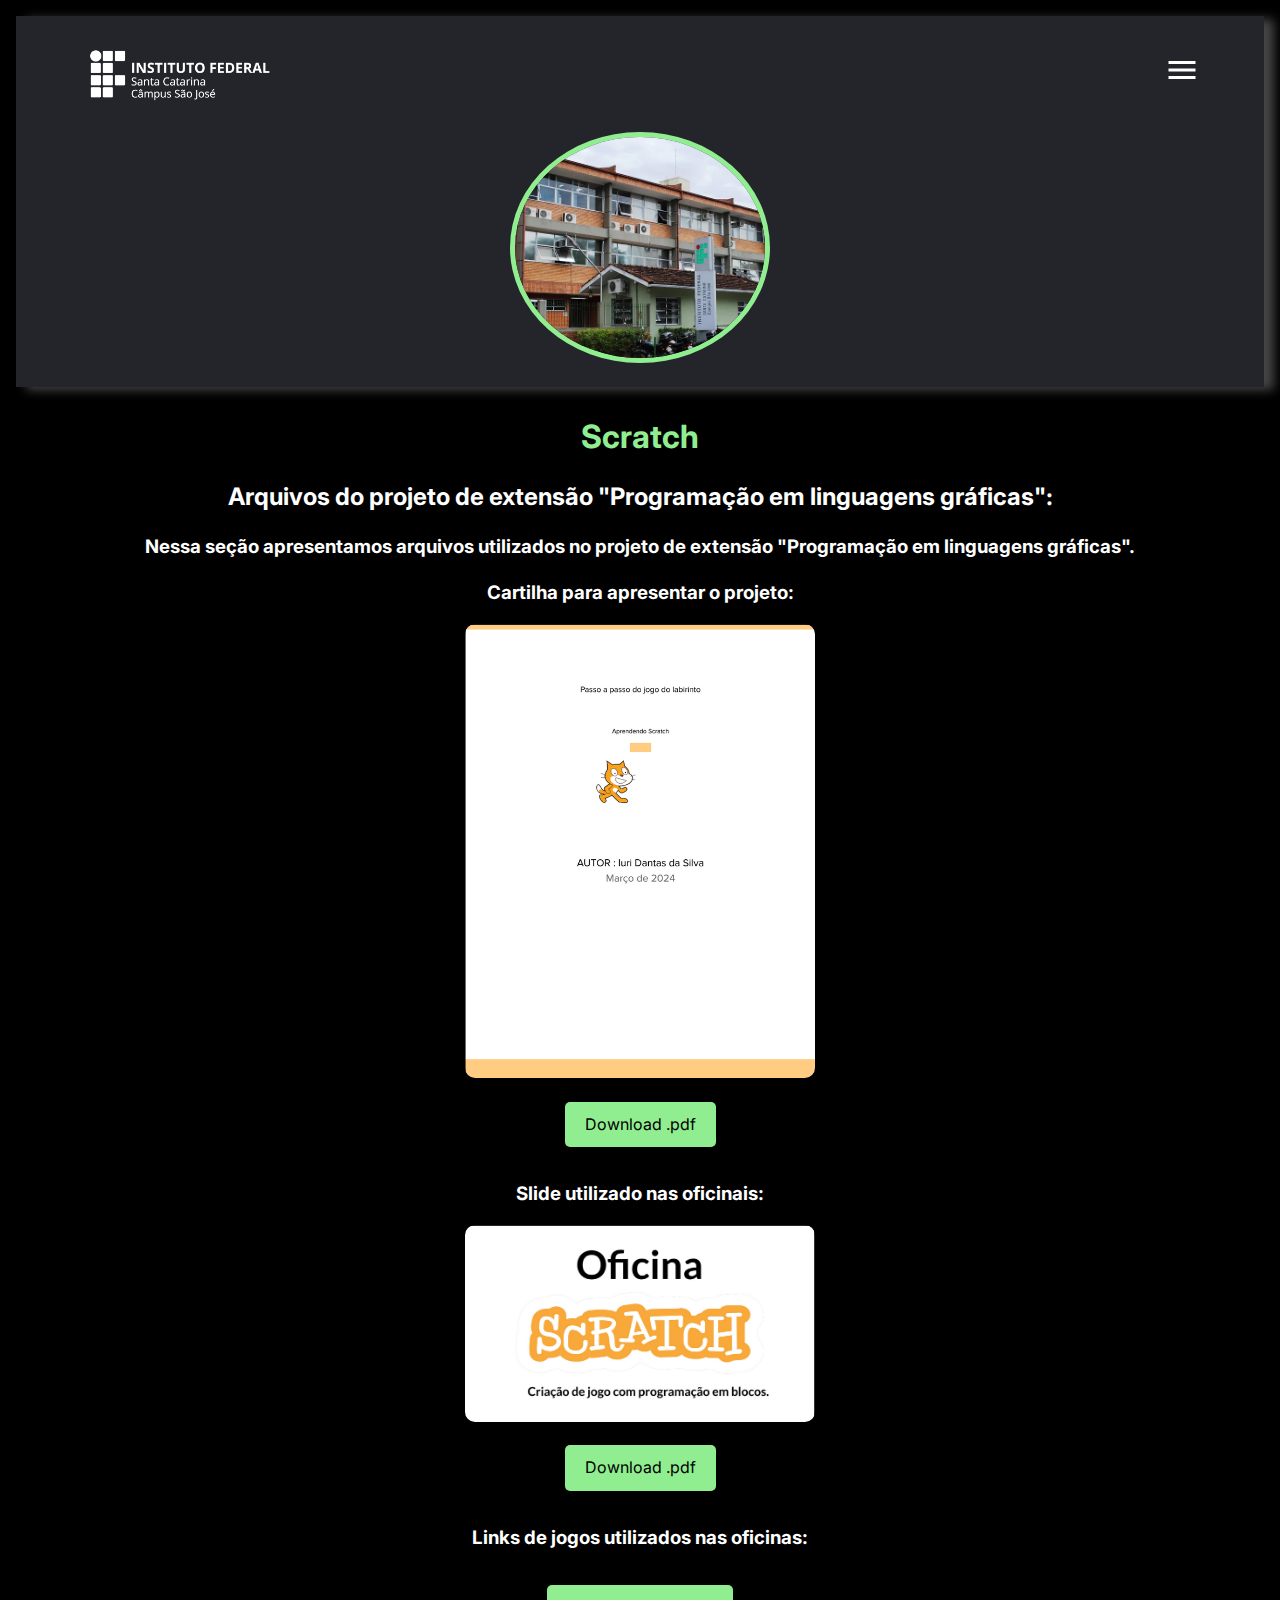
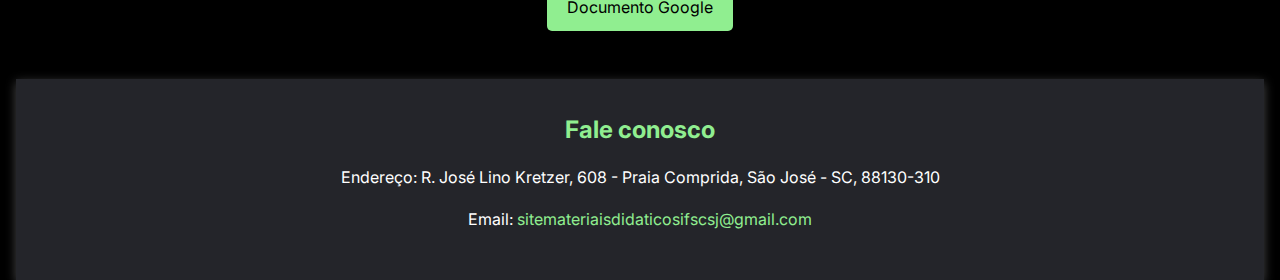
<file: scratch.html>
<!DOCTYPE html>
<html lang="en">
<head>
    <meta charset="UTF-8">
    <meta name="viewport" content="width=device-width, initial-scale=1.0">
    <title>Scratch - Materiais Did&aacute;ticos IFSC/SJ</title>
    <link rel="stylesheet" href="scratch.css">
    <link rel="stylesheet" href="standard.css">
</head>
<body>
  <header>
      <nav class ="nav-bar">
        <div class="logo">
          <img src="./img/sao_jose_horizontal_marca2015_mono_branco.png" alt="">
        </div>
        <div class="nav-list">
          <ul>
            <li class="nav-item"><a href="index.html" class="nav-link">HOME</a></li>
            <li class="nav-item"><a href="impressoes3d.html" class="nav-link">IMPRESSORA 3D</a></li>
            <li class="nav-item"><a href="drones.html" class="nav-link">DRONES</a></li>
            <li class="nav-item"><a href="laser.html" class="nav-link">CORTE A LASER</a></li>
            <li class="nav-item"><a href="matematica.html" class="nav-link">MATEM&Aacute;TICA</a></li>
            <li class="nav-item"><a href="fisica.html" class="nav-link">F&Iacute;SICA</a></li>
            <li class="nav-item"><a href="scratch.html" class="nav-link">SCRATCH</a></li>
          </ul>
        </div> 

        <div class="mobile-menu-icon">
          <button onclick="menuShow()"><img class="icon" src="./img/menu_white_36dp.svg" alt=""></button>
        </div> 
      </nav>
      <div class="mobile-menu">
        <ul>
          <li class="nav-item"><a href="index.html" class="nav-link">HOME</a></li>
          <li class="nav-item"><a href="impressoes3d.html" class="nav-link">IMPRESSORA 3D</a></li>
          <li class="nav-item"><a href="drones.html" class="nav-link">DRONES</a></li>
          <li class="nav-item"><a href="laser.html" class="nav-link">CORTE A LASER</a></li>
          <li class="nav-item"><a href="matematica.html" class="nav-link">MATEM&Aacute;TICA</a></li>
          <li class="nav-item"><a href="fisica.html" class="nav-link">F&Iacute;SICA</a></li>
          <li class="nav-item"><a href="scratch.html" class="nav-link">SCRATCH</a></li>
        </ul>
      </div>

      <div class="center">
        <img src="./img/ifsc-sj.png" alt="IFSC/SJ Logo">
      </div>
      

  </header>

  <h1>Scratch</h1>

  <main> 
    <section>
      <h2>Arquivos do projeto de extens&atilde;o "Programa&ccedil;&atilde;o em linguagens gr&aacute;ficas":</h2>
      <h3>Nessa se&ccedil;&atilde;o apresentamos arquivos utilizados no projeto de extens&atilde;o "Programação em linguagens gr&aacute;ficas".</h2>
      <h3>Cartilha para apresentar o projeto:</h3>
        <div class="product-image">
          <img src="./img/CapaCartilhaScratch.png" alt=""/>
        </div>
        <p><a class="download-btn" href="https://drive.google.com/file/d/1mERA1FvTv9vpKyWCR_uirGapWdh6-LfG/view?usp=sharing" target="_blank" rel="noopener noreferrer">Download .pdf</a></p>
      <h3>Slide utilizado nas oficinais:</h3>
        <div class="product-image">
          <img src="./img/CapaSlideScratch.png" alt=""/>
        </div>
        <p><a class="download-btn" href="https://drive.google.com/file/d/1Tvvjj29LbnbmXW-_30KVbD3iTdoM5DIh/view?usp=sharing" target="_blank" rel="noopener noreferrer">Download .pdf</a></p>
        <h3>Links de jogos utilizados nas oficinas:</h3>
        <p><a class="download-btn" href="https://docs.google.com/document/d/1Ex7uTN_9JdxXbk0s_EI38h1I5lRJ47yXbedHG6imV50/edit?usp=sharing" target="_blank" rel="noopener noreferrer">Documento Google</a></p>
      </section>
  </main>

  <footer>
    <h2>Fale conosco</h2>
    <p>Endere&ccedil;o: R. Jos&eacute; Lino Kretzer, 608 - Praia Comprida, S&atilde;o Jos&eacute; - SC, 88130-310</p>
    <p>Email: <a href="mailto:sitemateriaisdidaticosifscsj@gmail.com">sitemateriaisdidaticosifscsj@gmail.com</a></p>
  </footer>



<script src="script.js"></script>

</body>
</html>
</file>
<file: drones.css>
main h1 {
    color: white;
}

main {
    align-items: center;
    text-align: center;
}

main section h3 {
    margin-top: 1rem;
    margin-bottom: 1rem;
}

.product-image img {
    max-width: 350px;
    height: auto;
    border-radius: 10px;
}

h1 {
    text-align: center;
    margin-bottom: 1rem;
}
</file>
<file: standard.css>
@import url('https://fonts.googleapis.com/css2?family=Inter:wght@200;300;400;500&display=swap');
* {
    padding: 0;
    margin: 0;
    font-family: 'Inter', sans-serif;
}

header {
    background-color: #24252a;
    box-shadow: 10px 3px 10px #464646;
}

.nav-bar {
    display: flex;
    justify-content: space-between;
    padding: 1.5rem 6rem;
    align-items: center; 
}

.nav-list {
    display: flex;
    flex: 1; 
    justify-content: flex-end; 
}

.nav-list ul {
    display: flex;
    justify-content: center;
    list-style: none;
}

.nav-item {
    margin: 0 15px;
}

.nav-link {
    text-decoration: none;
    font-size: 1.15rem;
    color: #fff;
    font-weight: 400;
}

.mobile-menu-icon {
    display: none;
}

.mobile-menu {
    display: none;
    transition: all 0.3s ease;
}

.mobile-menu.open {
    display: block;
}

@media screen and (max-width: 1450px) {
    .nav-bar {
        padding: 1.5rem 4rem;
    }
    .nav-item {
        display: none;
    }
    .mobile-menu-icon {
        display: block;
    }
    .mobile-menu-icon button {
        background-color: transparent;
        border: none;
        cursor: pointer;
    }
    .mobile-menu ul {
        display: flex;
        flex-direction: column;
        text-align: center;
        padding-bottom: 1rem;
    }
    .mobile-menu .nav-item {
        display: block;
        padding-top: 1.2rem;
    }
    .open {
        display: block;
    }

    .container {
        padding: 0 1rem; 
    }

    img {
        width: 90%; 
    }

    h1 {
        font-size: 1.5rem;
    }

    ul {
        flex-direction: column;
    }

    .logo img {
        max-width: 150px; 
    }
    
}

header .center img {
    max-width: 250px;
    border-radius: 50%;
    border: 5px solid lightgreen;
    margin-bottom: 1rem;
}

.center {
    text-align: center;
}

body {
    padding: 1rem;
    color: white;
    background-color: black;
    font-family: 'Inter', Arial, Helvetica, sans-serif;
    line-height: 1.6; 
    display: flex;
    flex-direction: column;
    min-height: 100vh;
}

ul {
    gap: 1rem;
    display: flex;
    justify-content: space-between;
    list-style-type: none;
    padding: 1rem;
}

a {
    color: white;
    text-decoration: none; 
    transition: color 0.3s;
}

h1 {
    color: lightgreen;
    font-size: 2rem;
}

nav a {
    position: relative;
}

nav a::after {
    content: '';
    position: absolute;
    width: 0;
    height: 2px;
    background-color: lightgreen;
    left: 0;
    bottom: -5px;
    transition: width 0.3s;
}

nav a:hover::after {
    width: 100%;
}


nav a:hover {
    color: lightgreen;
}

.container {
    padding: 0 3rem; 
}

footer {
    box-shadow: 0px 3px 10px #464646;
    text-align: center;
    background-color: #24252a;
    padding: 2rem 0;
    margin-top: 2rem;
    position: relative;
    bottom: 0;
    width: 100%;
}

footer h2 {
    color: lightgreen;
    font-size: 1.5rem;
    margin-bottom: 1rem;
}

footer p {
    color: white;
    font-size: 1rem;
}

footer a {
    color: lightgreen;
    text-decoration: none;
}

footer a:hover {
    text-decoration: underline;
}

footer p {
    margin-bottom: 1rem;
}

.logo {
    display: flex;
    align-items: center;
    margin-right: auto; 
}

.logo img {
    max-width: 200px;
}

h1 {
    margin-top: 1.5rem;
}

img {
    width: 100%;
    height: auto;
}

.download-btn {
    display: inline-block;
    padding: 10px 20px;
    background-color: lightgreen;
    color: black;
    text-decoration: none;
    border-radius: 5px;
    box-shadow: 0 4px 8px rgba(0,0,0,0.2);
    transition: background-color 0.3s;
    margin-bottom: 1rem;
    margin-top: 1rem;
}

.download-btn:hover {
    background-color: #004d00;
    transform: scale(1.05); 
}

@media screen and (min-width: 1200px) {
    .container {
        max-width: 1200px;
        margin: 0 auto; 
    }
}

html, body {
    height: 100%;
}

h2, h3 {
    margin-bottom: 1rem; 
}

main {
    flex-grow: 1;
}
</file>
<file: fisica.css>
main {
    align-items: center;
    text-align: center;
}
h1 {
    text-align: center;
    margin-bottom: 1rem;
}
</file>
<file: impressoes3d.css>
main {
    display: flex; /* Ensure main is a flex container */
    flex-direction: column; /* Stack child elements */
    align-items: center;
}

main section {
    text-align: center;
}

main section h3 {
    margin-top: 2rem;
}

.product {
    display: flex;
    align-items: center;
    padding: 1rem;
    gap: 1rem;
}
.product-image img {
    max-width: 250px;
    height: auto;
    border-radius: 10px;
}
.product-info, .product-links {
    padding: 0 1rem;
    text-align: center;
}
h1 {
    text-align: center;
    margin-bottom: 1rem;
}
</file>
<file: laser.css>
.product-image img {
    max-width: 350px;
    height: auto;
    border-radius: 10px;
}
.product-info, .product-links {
    padding: 0 1rem;
    text-align: center;
}

main section {
    align-items: center;
    text-align: center;
}

main section p {
    margin-bottom: 1rem;
}
h1 {
    text-align: center;
    margin-bottom: 1rem;
}
</file>
<file: matematica.css>
main {
    display: flex; /* Ensure main is a flex container */
    flex-direction: column; /* Stack child elements */
    align-items: center;
}

.product {
    display: flex;
    align-items: center;
    padding: 1rem;
    gap: 1rem;
}
.product-image img {
    max-width: 250px;
    height: auto;
    border-radius: 10px;
}
.product-info, .product-links {
    padding: 0 1rem;
    text-align: center;
}

main section {
    text-align: center;
}

main section h3 {
    margin-top: 2rem;
}

.products {
    display: flex;
    align-items: center;
    padding: 1rem;
    gap: 1rem;
}

@media screen and (max-width: 1450px) {
    .products {
        display: block;
        align-items: center;
        padding: 1rem;
        gap: 1rem;
    }
}
h1 {
    text-align: center;
    margin-bottom: 1rem;
}
</file>
<file: scratch.css>
main h1 {
    color: white;
}

main {
    align-items: center;
    text-align: center;
}

main section h3 {
    margin-top: 1rem;
    margin-bottom: 1rem;
}

.product-image img {
    max-width: 350px;
    height: auto;
    border-radius: 10px;
}
h1 {
    text-align: center;
    margin-bottom: 1rem;
}
</file>
